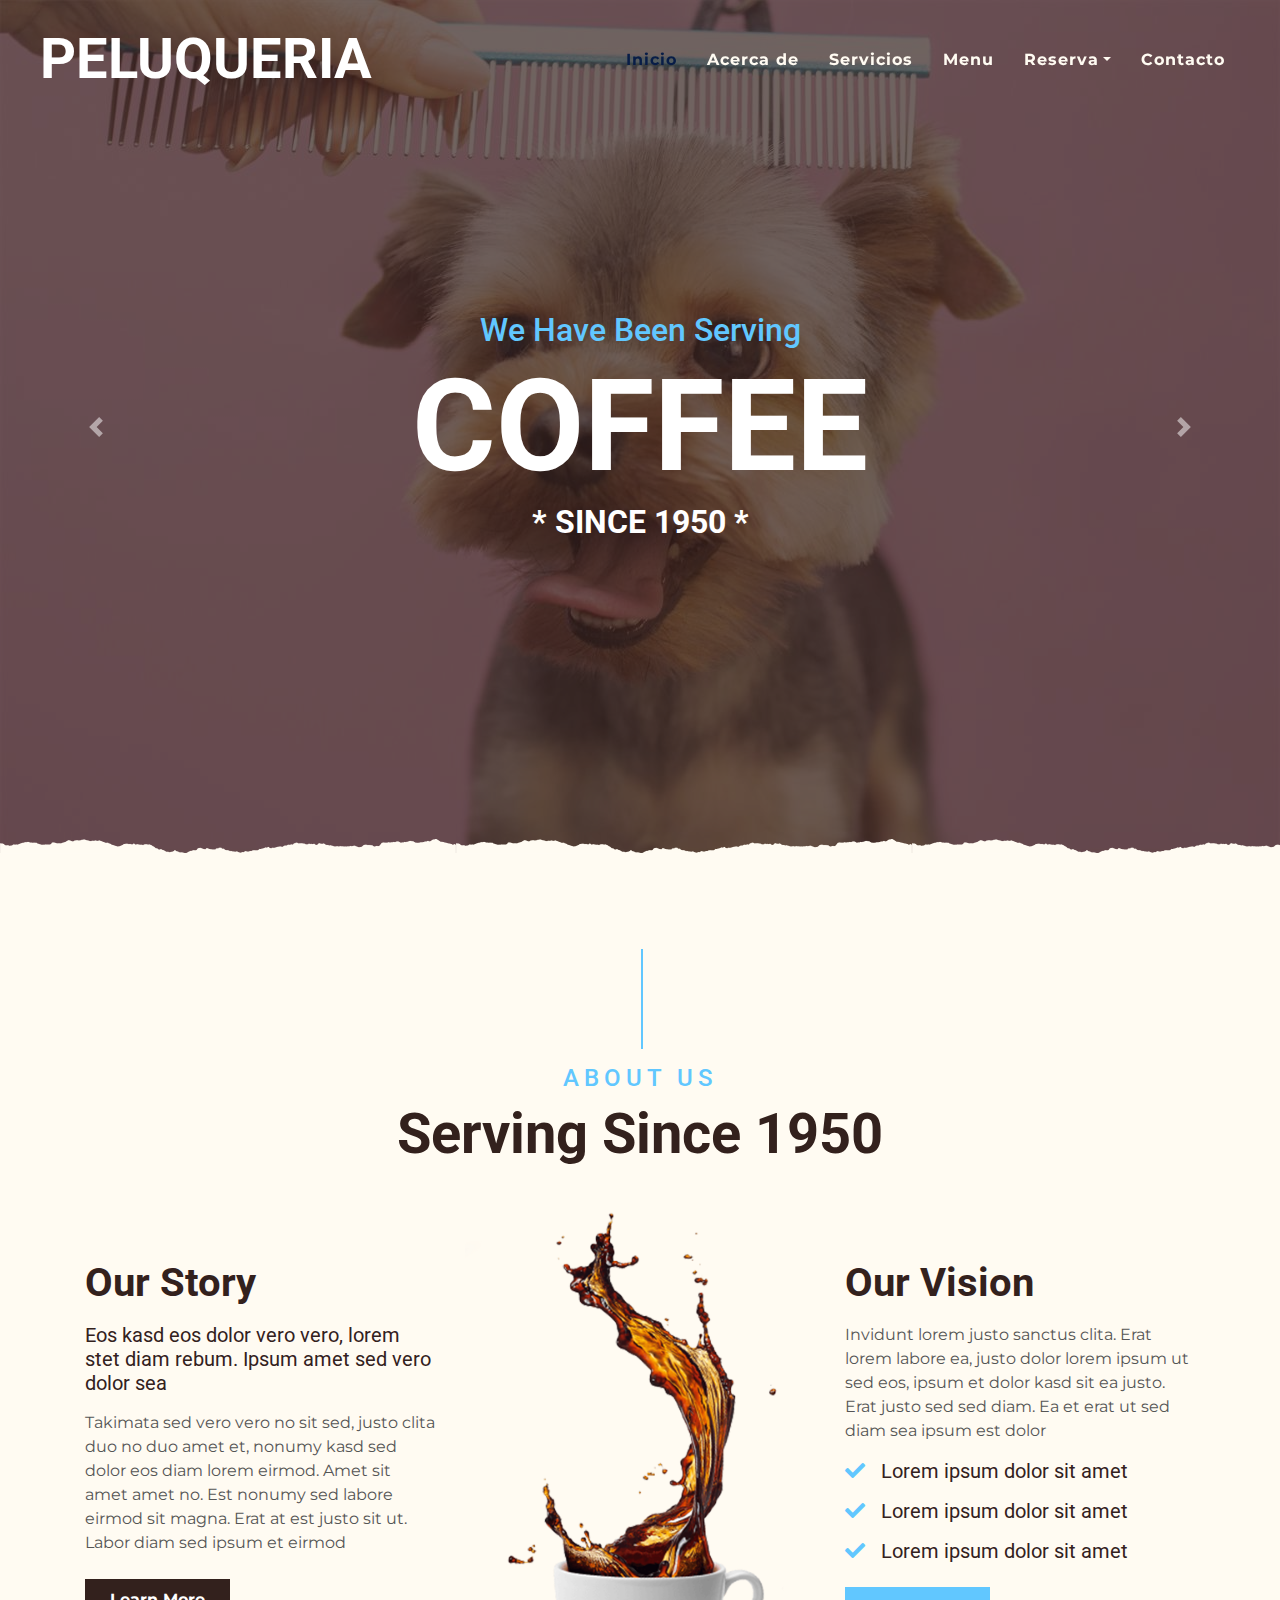
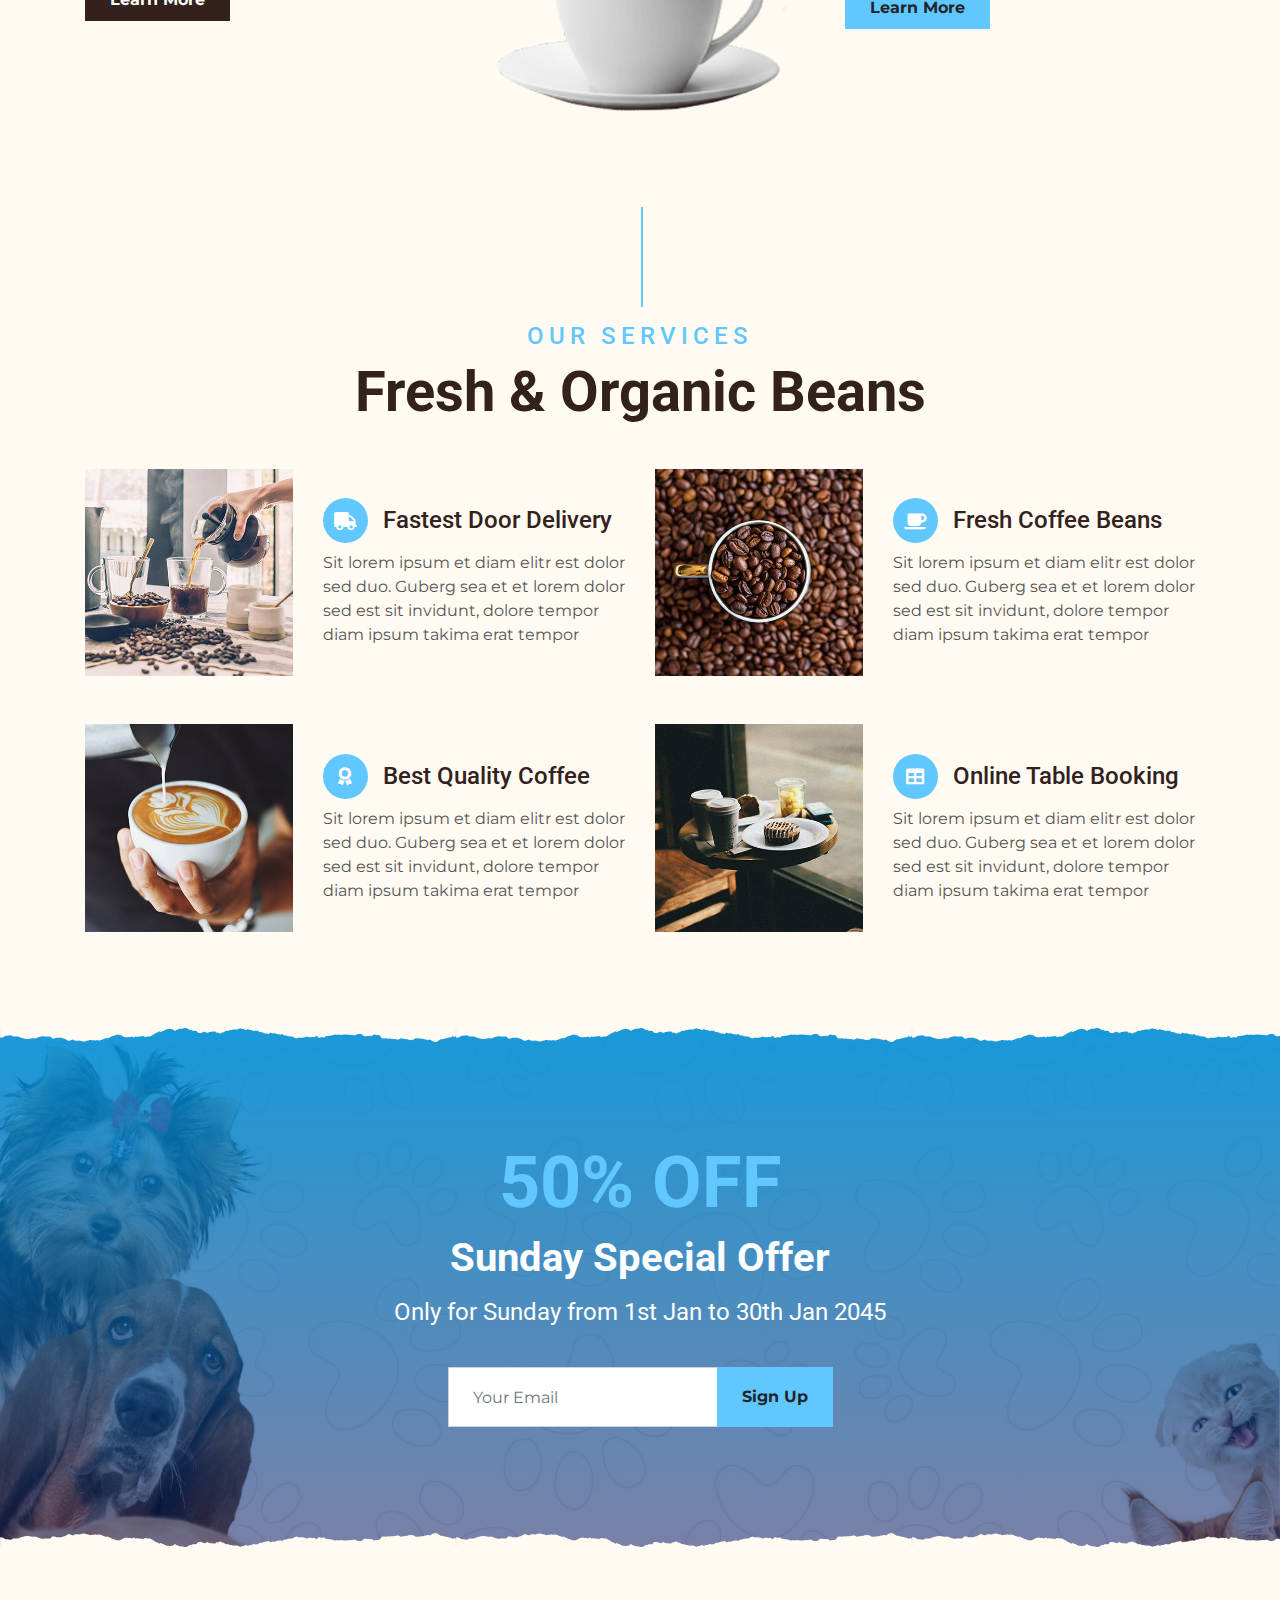
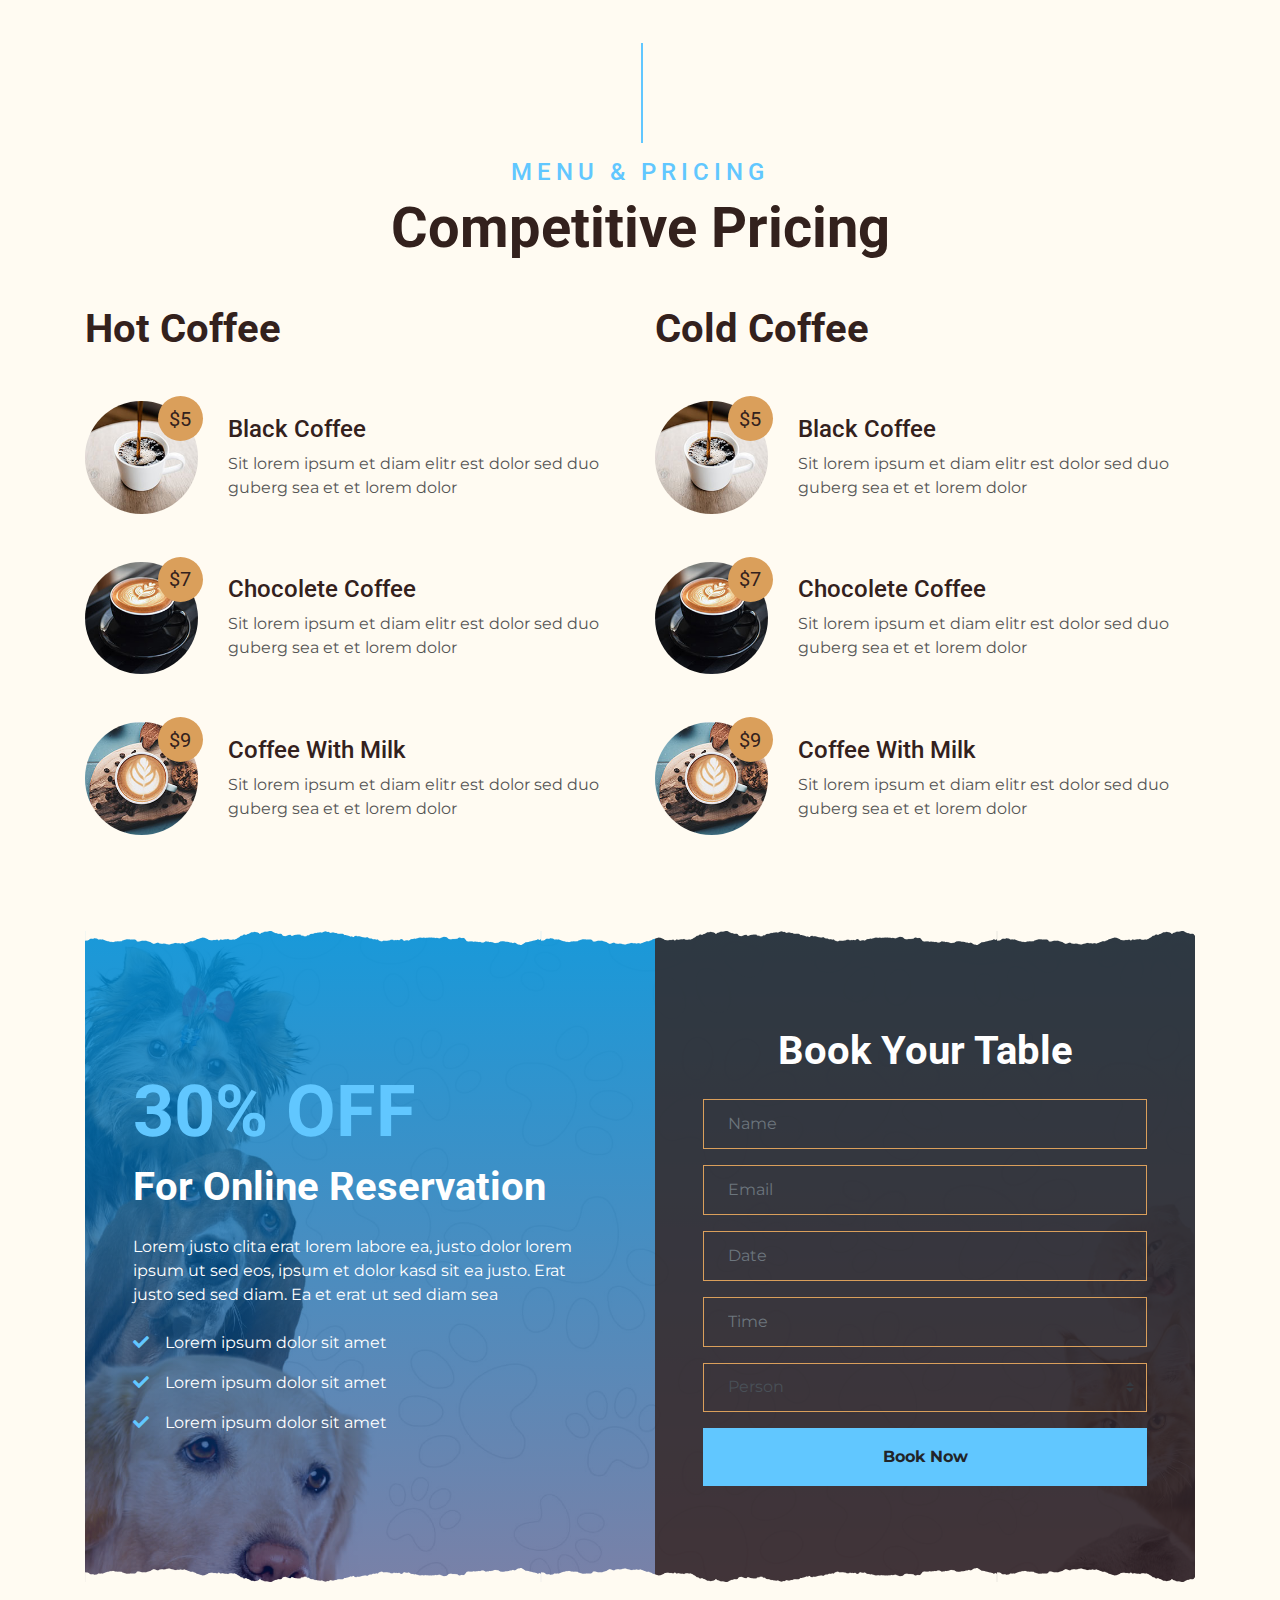
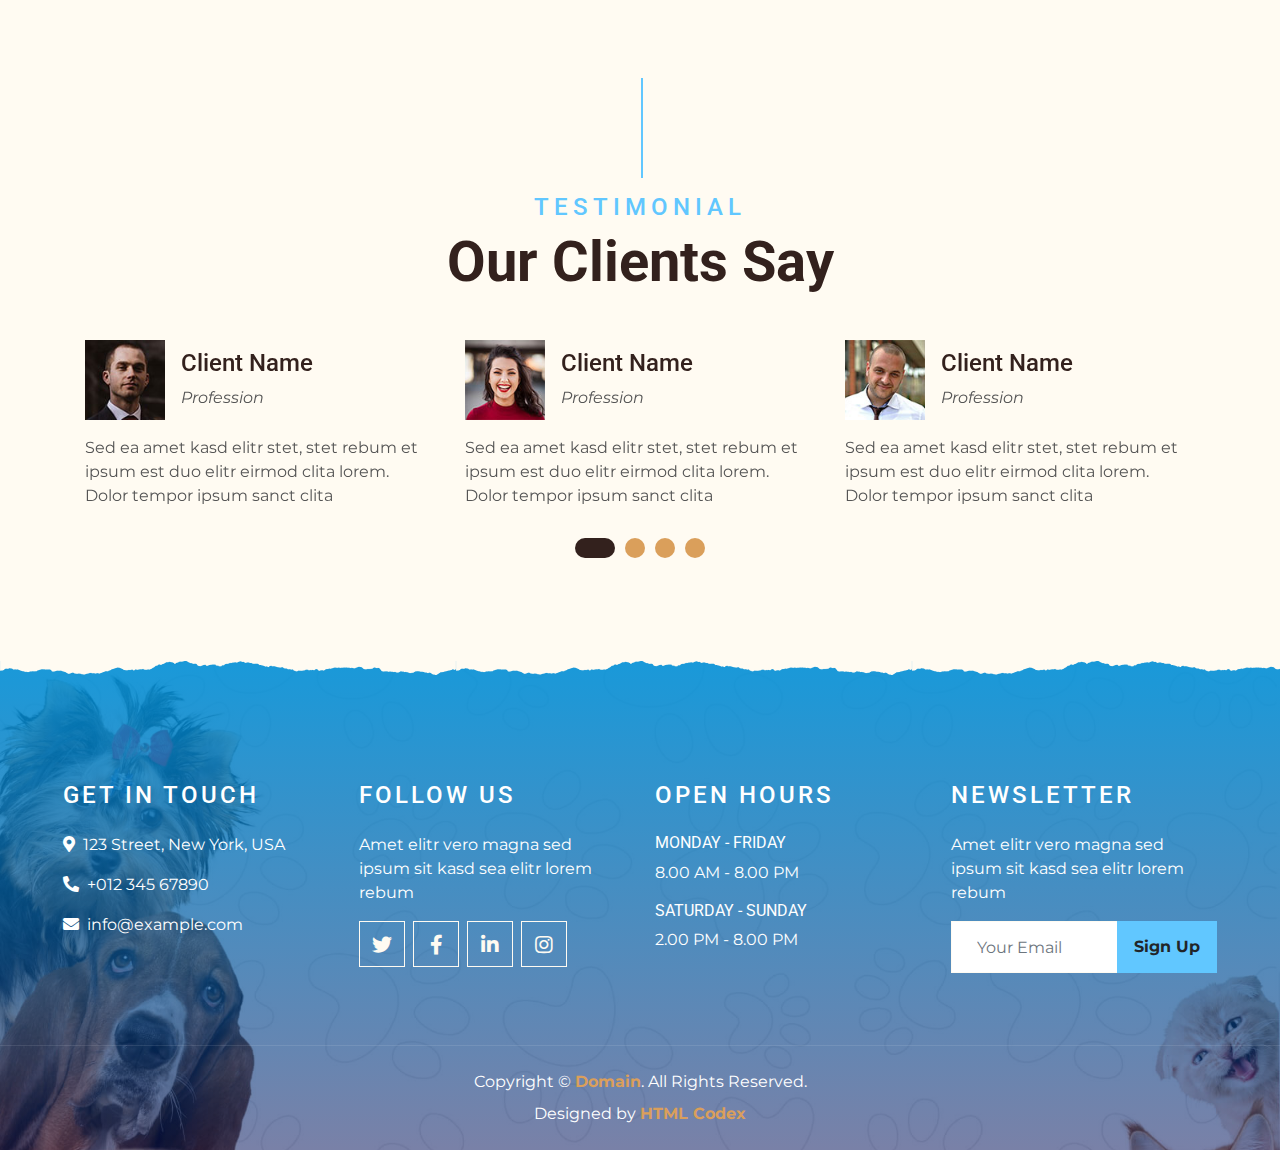
<file: index.html>
<!DOCTYPE html>
<html lang="en">

<head>
    <meta charset="utf-8">
    <title>KOPPEE - Coffee Shop HTML Template</title>
    <meta content="width=device-width, initial-scale=1.0" name="viewport">
    <meta content="Free Website Template" name="keywords">
    <meta content="Free Website Template" name="description">

    <!-- Favicon -->
    <link href="img/favicon.ico" rel="icon">

    <!-- Google Font -->
    <link rel="preconnect" href="https://fonts.gstatic.com">
    <link href="https://fonts.googleapis.com/css2?family=Montserrat:wght@200;400&family=Roboto:wght@400;500;700&display=swap" rel="stylesheet"> 

    <!-- Font Awesome -->
    <link href="https://cdnjs.cloudflare.com/ajax/libs/font-awesome/5.10.0/css/all.min.css" rel="stylesheet">

    <!-- Libraries Stylesheet -->
    <link href="lib/owlcarousel/assets/owl.carousel.min.css" rel="stylesheet">
    <link href="lib/tempusdominus/css/tempusdominus-bootstrap-4.min.css" rel="stylesheet" />

    <!-- Customized Bootstrap Stylesheet -->
    <link href="css/style.min.css" rel="stylesheet">
</head>

<body>
    <!-- Navbar Start -->
    <div class="container-fluid p-0 nav-bar">
        <nav class="navbar navbar-expand-lg bg-none navbar-dark py-3">
            <a href="index.html" class="navbar-brand px-lg-4 m-0">
                <h1 class="m-0 display-4 text-uppercase text-white">PELUQUERIA</h1>
            </a>
            <button type="button" class="navbar-toggler" data-toggle="collapse" data-target="#navbarCollapse">
                <span class="navbar-toggler-icon"></span>
            </button>
            <div class="collapse navbar-collapse justify-content-between" id="navbarCollapse">
                <div class="navbar-nav ml-auto p-4">
                    <a href="index.html" class="nav-item nav-link active">Inicio</a>
                    <a href="acercaDe.html" class="nav-item nav-link">Acerca de</a>
                    <a href="servicios.html" class="nav-item nav-link">Servicios</a>
                    <a href="menuReserva.html" class="nav-item nav-link">Menu</a>
                    <div class="nav-item dropdown">
                        <a href="#" class="nav-link dropdown-toggle" data-toggle="dropdown">Reserva</a>
                        <div class="dropdown-menu text-capitalize">
                            <a href="formReserva.html" class="dropdown-item">Reserva cita</a>
                            <a href="comentario.html" class="dropdown-item">Comentarios</a>
                        </div>
                    </div>
                    <a href="contacto.html" class="nav-item nav-link">Contacto</a>
                </div>
            </div>
        </nav>
    </div>
    <!-- Navbar End -->

    <!-- Carousel Start -->
    <div class="container-fluid p-0 mb-5">
        <div id="blog-carousel" class="carousel slide overlay-bottom" data-ride="carousel">
            <div class="carousel-inner">
                <div class="carousel-item active">
                    <img class="w-100" src="img/carousel-1.jpg" alt="Image">
                    <div class="carousel-caption d-flex flex-column align-items-center justify-content-center">
                        <h2 class="text-primary font-weight-medium m-0">We Have Been Serving</h2>
                        <h1 class="display-1 text-white m-0">COFFEE</h1>
                        <h2 class="text-white m-0">* SINCE 1950 *</h2>
                    </div>
                </div>
                <div class="carousel-item">
                    <img class="w-100" src="img/carousel-2.jpg" alt="Image">
                    <div class="carousel-caption d-flex flex-column align-items-center justify-content-center">
                        <h2 class="text-primary font-weight-medium m-0">We Have Been Serving</h2>
                        <h1 class="display-1 text-white m-0">COFFEE</h1>
                        <h2 class="text-white m-0">* SINCE 1950 *</h2>
                    </div>
                </div>
            </div>
            <a class="carousel-control-prev" href="#blog-carousel" data-slide="prev">
                <span class="carousel-control-prev-icon"></span>
            </a>
            <a class="carousel-control-next" href="#blog-carousel" data-slide="next">
                <span class="carousel-control-next-icon"></span>
            </a>
        </div>
    </div>
    <!-- Carousel End -->


    <!-- About Start -->
    <div class="container-fluid py-5">
        <div class="container">
            <div class="section-title">
                <h4 class="text-primary text-uppercase" style="letter-spacing: 5px;">About Us</h4>
                <h1 class="display-4">Serving Since 1950</h1>
            </div>
            <div class="row">
                <div class="col-lg-4 py-0 py-lg-5">
                    <h1 class="mb-3">Our Story</h1>
                    <h5 class="mb-3">Eos kasd eos dolor vero vero, lorem stet diam rebum. Ipsum amet sed vero dolor sea</h5>
                    <p>Takimata sed vero vero no sit sed, justo clita duo no duo amet et, nonumy kasd sed dolor eos diam lorem eirmod. Amet sit amet amet no. Est nonumy sed labore eirmod sit magna. Erat at est justo sit ut. Labor diam sed ipsum et eirmod</p>
                    <a href="" class="btn btn-secondary font-weight-bold py-2 px-4 mt-2">Learn More</a>
                </div>
                <div class="col-lg-4 py-5 py-lg-0" style="min-height: 500px;">
                    <div class="position-relative h-100">
                        <img class="position-absolute w-100 h-100" src="img/about.png" style="object-fit: cover;">
                    </div>
                </div>
                <div class="col-lg-4 py-0 py-lg-5">
                    <h1 class="mb-3">Our Vision</h1>
                    <p>Invidunt lorem justo sanctus clita. Erat lorem labore ea, justo dolor lorem ipsum ut sed eos, ipsum et dolor kasd sit ea justo. Erat justo sed sed diam. Ea et erat ut sed diam sea ipsum est dolor</p>
                    <h5 class="mb-3"><i class="fa fa-check text-primary mr-3"></i>Lorem ipsum dolor sit amet</h5>
                    <h5 class="mb-3"><i class="fa fa-check text-primary mr-3"></i>Lorem ipsum dolor sit amet</h5>
                    <h5 class="mb-3"><i class="fa fa-check text-primary mr-3"></i>Lorem ipsum dolor sit amet</h5>
                    <a href="" class="btn btn-primary font-weight-bold py-2 px-4 mt-2">Learn More</a>
                </div>
            </div>
        </div>
    </div>
    <!-- About End -->


    <!-- Service Start -->
    <div class="container-fluid pt-5">
        <div class="container">
            <div class="section-title">
                <h4 class="text-primary text-uppercase" style="letter-spacing: 5px;">Our Services</h4>
                <h1 class="display-4">Fresh & Organic Beans</h1>
            </div>
            <div class="row">
                <div class="col-lg-6 mb-5">
                    <div class="row align-items-center">
                        <div class="col-sm-5">
                            <img class="img-fluid mb-3 mb-sm-0" src="img/service-1.jpg" alt="">
                        </div>
                        <div class="col-sm-7">
                            <h4><i class="fa fa-truck service-icon"></i>Fastest Door Delivery</h4>
                            <p class="m-0">Sit lorem ipsum et diam elitr est dolor sed duo. Guberg sea et et lorem dolor sed est sit
                                invidunt, dolore tempor diam ipsum takima erat tempor</p>
                        </div>
                    </div>
                </div>
                <div class="col-lg-6 mb-5">
                    <div class="row align-items-center">
                        <div class="col-sm-5">
                            <img class="img-fluid mb-3 mb-sm-0" src="img/service-2.jpg" alt="">
                        </div>
                        <div class="col-sm-7">
                            <h4><i class="fa fa-coffee service-icon"></i>Fresh Coffee Beans</h4>
                            <p class="m-0">Sit lorem ipsum et diam elitr est dolor sed duo. Guberg sea et et lorem dolor sed est sit
                                invidunt, dolore tempor diam ipsum takima erat tempor</p>
                        </div>
                    </div>
                </div>
                <div class="col-lg-6 mb-5">
                    <div class="row align-items-center">
                        <div class="col-sm-5">
                            <img class="img-fluid mb-3 mb-sm-0" src="img/service-3.jpg" alt="">
                        </div>
                        <div class="col-sm-7">
                            <h4><i class="fa fa-award service-icon"></i>Best Quality Coffee</h4>
                            <p class="m-0">Sit lorem ipsum et diam elitr est dolor sed duo. Guberg sea et et lorem dolor sed est sit
                                invidunt, dolore tempor diam ipsum takima erat tempor</p>
                        </div>
                    </div>
                </div>
                <div class="col-lg-6 mb-5">
                    <div class="row align-items-center">
                        <div class="col-sm-5">
                            <img class="img-fluid mb-3 mb-sm-0" src="img/service-4.jpg" alt="">
                        </div>
                        <div class="col-sm-7">
                            <h4><i class="fa fa-table service-icon"></i>Online Table Booking</h4>
                            <p class="m-0">Sit lorem ipsum et diam elitr est dolor sed duo. Guberg sea et et lorem dolor sed est sit
                                invidunt, dolore tempor diam ipsum takima erat tempor</p>
                        </div>
                    </div>
                </div>
            </div>
        </div>
    </div>
    <!-- Service End -->


    <!-- Offer Start -->
    <div class="offer container-fluid my-5 py-5 text-center position-relative overlay-top overlay-bottom">
        <div class="container py-5">
            <h1 class="display-3 text-primary mt-3">50% OFF</h1>
            <h1 class="text-white mb-3">Sunday Special Offer</h1>
            <h4 class="text-white font-weight-normal mb-4 pb-3">Only for Sunday from 1st Jan to 30th Jan 2045</h4>
            <form class="form-inline justify-content-center mb-4">
                <div class="input-group">
                    <input type="text" class="form-control p-4" placeholder="Your Email" style="height: 60px;">
                    <div class="input-group-append">
                        <button class="btn btn-primary font-weight-bold px-4" type="submit">Sign Up</button>
                    </div>
                </div>
            </form>
        </div>
    </div>
    <!-- Offer End -->


    <!-- Menu Start -->
    <div class="container-fluid pt-5">
        <div class="container">
            <div class="section-title">
                <h4 class="text-primary text-uppercase" style="letter-spacing: 5px;">Menu & Pricing</h4>
                <h1 class="display-4">Competitive Pricing</h1>
            </div>
            <div class="row">
                <div class="col-lg-6">
                    <h1 class="mb-5">Hot Coffee</h1>
                    <div class="row align-items-center mb-5">
                        <div class="col-4 col-sm-3">
                            <img class="w-100 rounded-circle mb-3 mb-sm-0" src="img/menu-1.jpg" alt="">
                            <h5 class="menu-price">$5</h5>
                        </div>
                        <div class="col-8 col-sm-9">
                            <h4>Black Coffee</h4>
                            <p class="m-0">Sit lorem ipsum et diam elitr est dolor sed duo guberg sea et et lorem dolor</p>
                        </div>
                    </div>
                    <div class="row align-items-center mb-5">
                        <div class="col-4 col-sm-3">
                            <img class="w-100 rounded-circle mb-3 mb-sm-0" src="img/menu-2.jpg" alt="">
                            <h5 class="menu-price">$7</h5>
                        </div>
                        <div class="col-8 col-sm-9">
                            <h4>Chocolete Coffee</h4>
                            <p class="m-0">Sit lorem ipsum et diam elitr est dolor sed duo guberg sea et et lorem dolor</p>
                        </div>
                    </div>
                    <div class="row align-items-center mb-5">
                        <div class="col-4 col-sm-3">
                            <img class="w-100 rounded-circle mb-3 mb-sm-0" src="img/menu-3.jpg" alt="">
                            <h5 class="menu-price">$9</h5>
                        </div>
                        <div class="col-8 col-sm-9">
                            <h4>Coffee With Milk</h4>
                            <p class="m-0">Sit lorem ipsum et diam elitr est dolor sed duo guberg sea et et lorem dolor</p>
                        </div>
                    </div>
                </div>
                <div class="col-lg-6">
                    <h1 class="mb-5">Cold Coffee</h1>
                    <div class="row align-items-center mb-5">
                        <div class="col-4 col-sm-3">
                            <img class="w-100 rounded-circle mb-3 mb-sm-0" src="img/menu-1.jpg" alt="">
                            <h5 class="menu-price">$5</h5>
                        </div>
                        <div class="col-8 col-sm-9">
                            <h4>Black Coffee</h4>
                            <p class="m-0">Sit lorem ipsum et diam elitr est dolor sed duo guberg sea et et lorem dolor</p>
                        </div>
                    </div>
                    <div class="row align-items-center mb-5">
                        <div class="col-4 col-sm-3">
                            <img class="w-100 rounded-circle mb-3 mb-sm-0" src="img/menu-2.jpg" alt="">
                            <h5 class="menu-price">$7</h5>
                        </div>
                        <div class="col-8 col-sm-9">
                            <h4>Chocolete Coffee</h4>
                            <p class="m-0">Sit lorem ipsum et diam elitr est dolor sed duo guberg sea et et lorem dolor</p>
                        </div>
                    </div>
                    <div class="row align-items-center mb-5">
                        <div class="col-4 col-sm-3">
                            <img class="w-100 rounded-circle mb-3 mb-sm-0" src="img/menu-3.jpg" alt="">
                            <h5 class="menu-price">$9</h5>
                        </div>
                        <div class="col-8 col-sm-9">
                            <h4>Coffee With Milk</h4>
                            <p class="m-0">Sit lorem ipsum et diam elitr est dolor sed duo guberg sea et et lorem dolor</p>
                        </div>
                    </div>
                </div>
            </div>
        </div>
    </div>
    <!-- Menu End -->


    <!-- Reservation Start -->
    <div class="container-fluid my-5">
        <div class="container">
            <div class="reservation position-relative overlay-top overlay-bottom">
                <div class="row align-items-center">
                    <div class="col-lg-6 my-5 my-lg-0">
                        <div class="p-5">
                            <div class="mb-4">
                                <h1 class="display-3 text-primary">30% OFF</h1>
                                <h1 class="text-white">For Online Reservation</h1>
                            </div>
                            <p class="text-white">Lorem justo clita erat lorem labore ea, justo dolor lorem ipsum ut sed eos,
                                ipsum et dolor kasd sit ea justo. Erat justo sed sed diam. Ea et erat ut sed diam sea</p>
                            <ul class="list-inline text-white m-0">
                                <li class="py-2"><i class="fa fa-check text-primary mr-3"></i>Lorem ipsum dolor sit amet</li>
                                <li class="py-2"><i class="fa fa-check text-primary mr-3"></i>Lorem ipsum dolor sit amet</li>
                                <li class="py-2"><i class="fa fa-check text-primary mr-3"></i>Lorem ipsum dolor sit amet</li>
                            </ul>
                        </div>
                    </div>
                    <div class="col-lg-6">
                        <div class="text-center p-5" style="background: rgba(51, 33, 29, .8);">
                            <h1 class="text-white mb-4 mt-5">Book Your Table</h1>
                            <form class="mb-5">
                                <div class="form-group">
                                    <input type="text" class="form-control bg-transparent border-primary p-4" placeholder="Name"
                                        required="required" />
                                </div>
                                <div class="form-group">
                                    <input type="email" class="form-control bg-transparent border-primary p-4" placeholder="Email"
                                        required="required" />
                                </div>
                                <div class="form-group">
                                    <div class="date" id="date" data-target-input="nearest">
                                        <input type="text" class="form-control bg-transparent border-primary p-4 datetimepicker-input" placeholder="Date" data-target="#date" data-toggle="datetimepicker"/>
                                    </div>
                                </div>
                                <div class="form-group">
                                    <div class="time" id="time" data-target-input="nearest">
                                        <input type="text" class="form-control bg-transparent border-primary p-4 datetimepicker-input" placeholder="Time" data-target="#time" data-toggle="datetimepicker"/>
                                    </div>
                                </div>
                                <div class="form-group">
                                    <select class="custom-select bg-transparent border-primary px-4" style="height: 49px;">
                                        <option selected>Person</option>
                                        <option value="1">Person 1</option>
                                        <option value="2">Person 2</option>
                                        <option value="3">Person 3</option>
                                        <option value="3">Person 4</option>
                                    </select>
                                </div>
                                
                                <div>
                                    <button class="btn btn-primary btn-block font-weight-bold py-3" type="submit">Book Now</button>
                                </div>
                            </form>
                        </div>
                    </div>
                </div>
            </div>
        </div>
    </div>
    <!-- Reservation End -->


    <!-- Testimonial Start -->
    <div class="container-fluid py-5">
        <div class="container">
            <div class="section-title">
                <h4 class="text-primary text-uppercase" style="letter-spacing: 5px;">Testimonial</h4>
                <h1 class="display-4">Our Clients Say</h1>
            </div>
            <div class="owl-carousel testimonial-carousel">
                <div class="testimonial-item">
                    <div class="d-flex align-items-center mb-3">
                        <img class="img-fluid" src="img/testimonial-1.jpg" alt="">
                        <div class="ml-3">
                            <h4>Client Name</h4>
                            <i>Profession</i>
                        </div>
                    </div>
                    <p class="m-0">Sed ea amet kasd elitr stet, stet rebum et ipsum est duo elitr eirmod clita lorem. Dolor tempor ipsum sanct clita</p>
                </div>
                <div class="testimonial-item">
                    <div class="d-flex align-items-center mb-3">
                        <img class="img-fluid" src="img/testimonial-2.jpg" alt="">
                        <div class="ml-3">
                            <h4>Client Name</h4>
                            <i>Profession</i>
                        </div>
                    </div>
                    <p class="m-0">Sed ea amet kasd elitr stet, stet rebum et ipsum est duo elitr eirmod clita lorem. Dolor tempor ipsum sanct clita</p>
                </div>
                <div class="testimonial-item">
                    <div class="d-flex align-items-center mb-3">
                        <img class="img-fluid" src="img/testimonial-3.jpg" alt="">
                        <div class="ml-3">
                            <h4>Client Name</h4>
                            <i>Profession</i>
                        </div>
                    </div>
                    <p class="m-0">Sed ea amet kasd elitr stet, stet rebum et ipsum est duo elitr eirmod clita lorem. Dolor tempor ipsum sanct clita</p>
                </div>
                <div class="testimonial-item">
                    <div class="d-flex align-items-center mb-3">
                        <img class="img-fluid" src="img/testimonial-4.jpg" alt="">
                        <div class="ml-3">
                            <h4>Client Name</h4>
                            <i>Profession</i>
                        </div>
                    </div>
                    <p class="m-0">Sed ea amet kasd elitr stet, stet rebum et ipsum est duo elitr eirmod clita lorem. Dolor tempor ipsum sanct clita</p>
                </div>
            </div>
        </div>
    </div>
    <!-- Testimonial End -->


    <!-- Footer Start -->
    <div class="container-fluid footer text-white mt-5 pt-5 px-0 position-relative overlay-top">
        <div class="row mx-0 pt-5 px-sm-3 px-lg-5 mt-4">
            <div class="col-lg-3 col-md-6 mb-5">
                <h4 class="text-white text-uppercase mb-4" style="letter-spacing: 3px;">Get In Touch</h4>
                <p><i class="fa fa-map-marker-alt mr-2"></i>123 Street, New York, USA</p>
                <p><i class="fa fa-phone-alt mr-2"></i>+012 345 67890</p>
                <p class="m-0"><i class="fa fa-envelope mr-2"></i>info@example.com</p>
            </div>
            <div class="col-lg-3 col-md-6 mb-5">
                <h4 class="text-white text-uppercase mb-4" style="letter-spacing: 3px;">Follow Us</h4>
                <p>Amet elitr vero magna sed ipsum sit kasd sea elitr lorem rebum</p>
                <div class="d-flex justify-content-start">
                    <a class="btn btn-lg btn-outline-light btn-lg-square mr-2" href="#"><i class="fab fa-twitter"></i></a>
                    <a class="btn btn-lg btn-outline-light btn-lg-square mr-2" href="#"><i class="fab fa-facebook-f"></i></a>
                    <a class="btn btn-lg btn-outline-light btn-lg-square mr-2" href="#"><i class="fab fa-linkedin-in"></i></a>
                    <a class="btn btn-lg btn-outline-light btn-lg-square" href="#"><i class="fab fa-instagram"></i></a>
                </div>
            </div>
            <div class="col-lg-3 col-md-6 mb-5">
                <h4 class="text-white text-uppercase mb-4" style="letter-spacing: 3px;">Open Hours</h4>
                <div>
                    <h6 class="text-white text-uppercase">Monday - Friday</h6>
                    <p>8.00 AM - 8.00 PM</p>
                    <h6 class="text-white text-uppercase">Saturday - Sunday</h6>
                    <p>2.00 PM - 8.00 PM</p>
                </div>
            </div>
            <div class="col-lg-3 col-md-6 mb-5">
                <h4 class="text-white text-uppercase mb-4" style="letter-spacing: 3px;">Newsletter</h4>
                <p>Amet elitr vero magna sed ipsum sit kasd sea elitr lorem rebum</p>
                <div class="w-100">
                    <div class="input-group">
                        <input type="text" class="form-control border-light" style="padding: 25px;" placeholder="Your Email">
                        <div class="input-group-append">
                            <button class="btn btn-primary font-weight-bold px-3">Sign Up</button>
                        </div>
                    </div>
                </div>
            </div>
        </div>
        <div class="container-fluid text-center text-white border-top mt-4 py-4 px-sm-3 px-md-5" style="border-color: rgba(256, 256, 256, .1) !important;">
            <p class="mb-2 text-white">Copyright &copy; <a class="font-weight-bold" href="#">Domain</a>. All Rights Reserved.</a></p>
            <p class="m-0 text-white">Designed by <a class="font-weight-bold" href="https://htmlcodex.com">HTML Codex</a></p>
        </div>
    </div>
    <!-- Footer End -->


    <!-- Back to Top -->
    <a href="#" class="btn btn-lg btn-primary btn-lg-square back-to-top"><i class="fa fa-angle-double-up"></i></a>


    <!-- JavaScript Libraries -->
    <script src="https://code.jquery.com/jquery-3.4.1.min.js"></script>
    <script src="https://stackpath.bootstrapcdn.com/bootstrap/4.4.1/js/bootstrap.bundle.min.js"></script>
    <script src="lib/easing/easing.min.js"></script>
    <script src="lib/waypoints/waypoints.min.js"></script>
    <script src="lib/owlcarousel/owl.carousel.min.js"></script>
    <script src="lib/tempusdominus/js/moment.min.js"></script>
    <script src="lib/tempusdominus/js/moment-timezone.min.js"></script>
    <script src="lib/tempusdominus/js/tempusdominus-bootstrap-4.min.js"></script>

    <!-- Contact Javascript File -->
    <script src="mail/jqBootstrapValidation.min.js"></script>
    <script src="mail/contact.js"></script>

    <!-- Template Javascript -->
    <script src="js/main.js"></script>
</body>

</html>
</file>
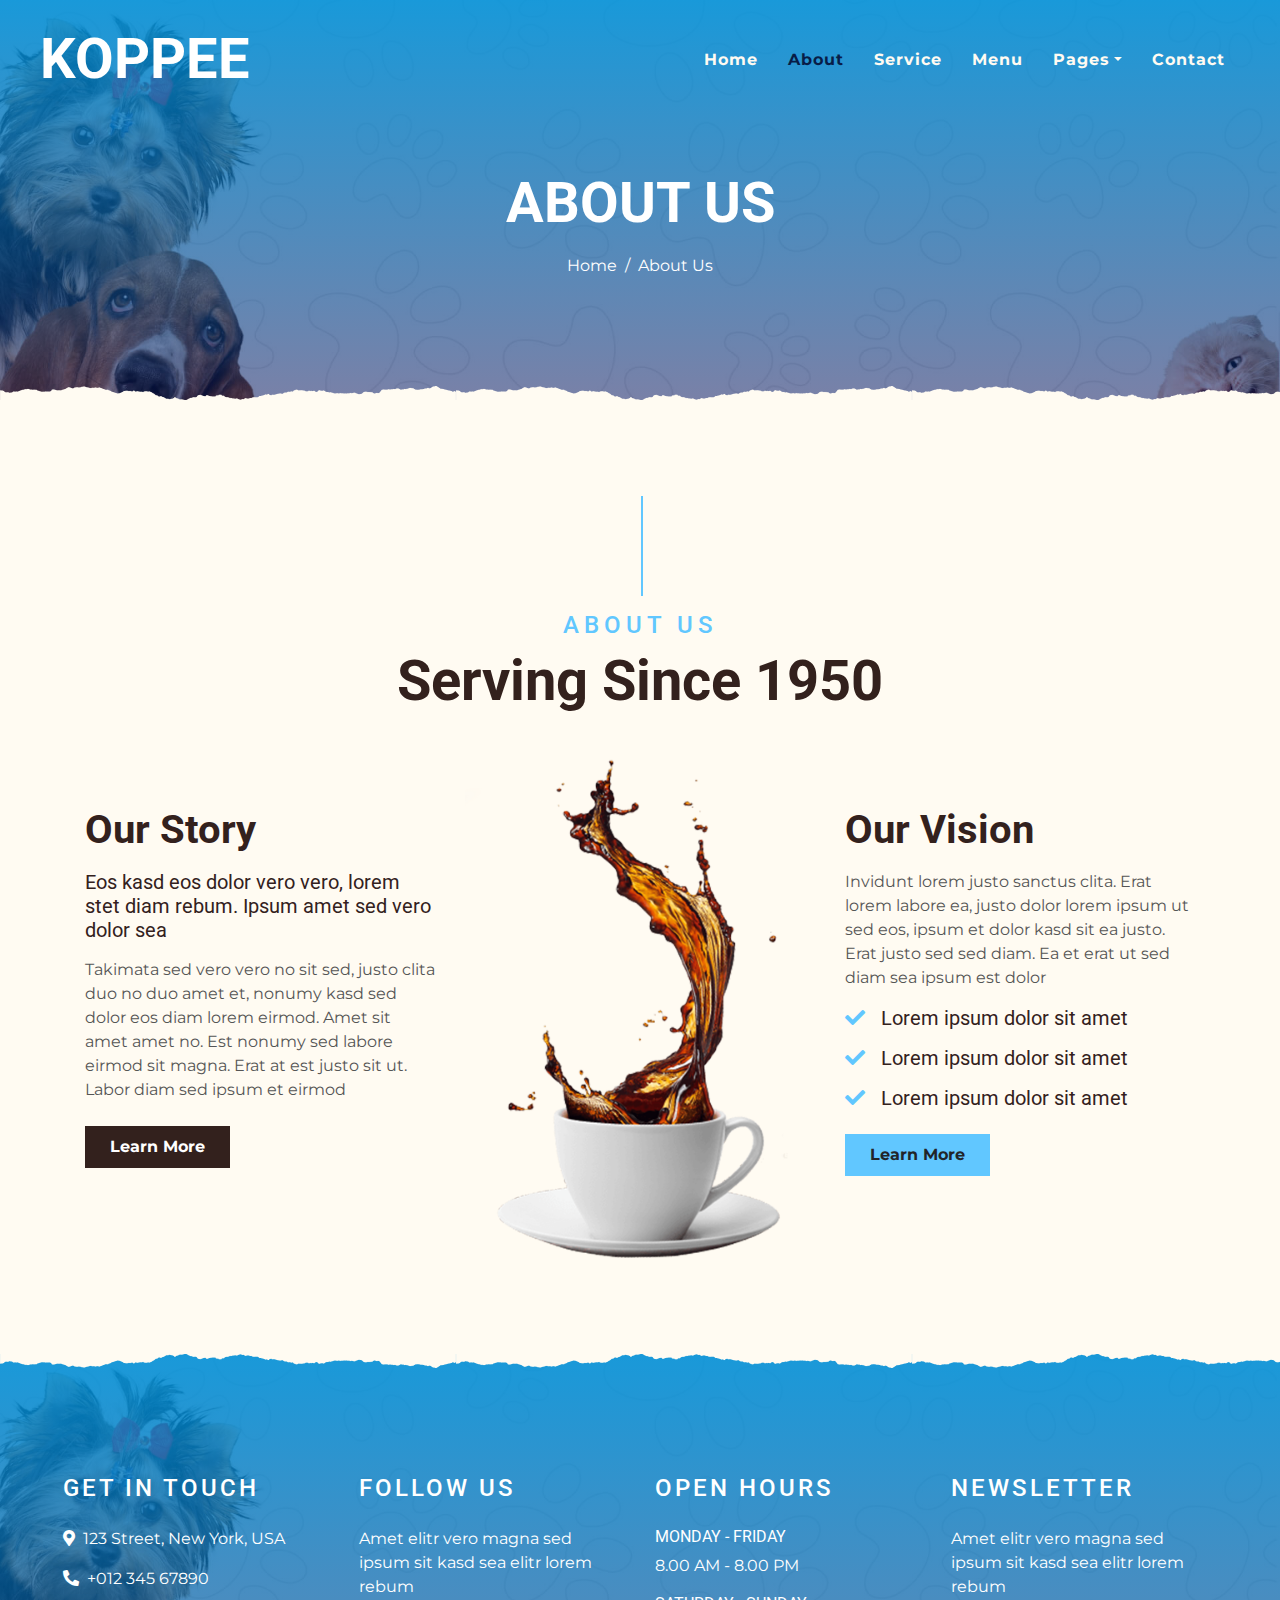
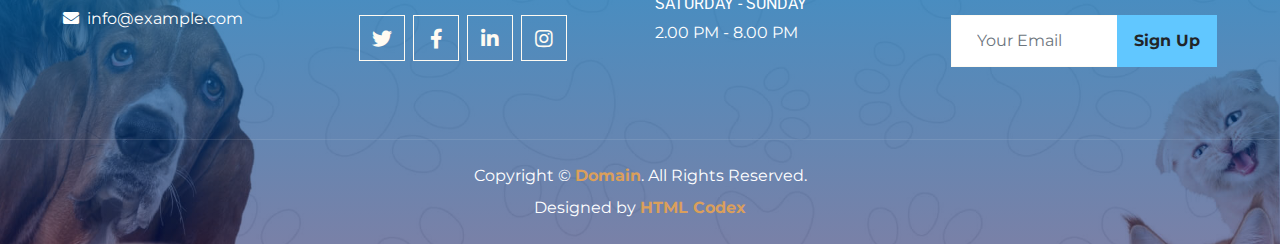
<file: acercaDe.html>
<!DOCTYPE html>
<html lang="en">

<head>
    <meta charset="utf-8">
    <title>KOPPEE - Coffee Shop HTML Template</title>
    <meta content="width=device-width, initial-scale=1.0" name="viewport">
    <meta content="Free Website Template" name="keywords">
    <meta content="Free Website Template" name="description">

    <!-- Favicon -->
    <link href="img/favicon.ico" rel="icon">

    <!-- Google Font -->
    <link rel="preconnect" href="https://fonts.gstatic.com">
    <link href="https://fonts.googleapis.com/css2?family=Montserrat:wght@200;400&family=Roboto:wght@400;500;700&display=swap" rel="stylesheet"> 

    <!-- Font Awesome -->
    <link href="https://cdnjs.cloudflare.com/ajax/libs/font-awesome/5.10.0/css/all.min.css" rel="stylesheet">

    <!-- Libraries Stylesheet -->
    <link href="lib/owlcarousel/assets/owl.carousel.min.css" rel="stylesheet">
    <link href="lib/tempusdominus/css/tempusdominus-bootstrap-4.min.css" rel="stylesheet" />

    <!-- Customized Bootstrap Stylesheet -->
    <link href="css/style.min.css" rel="stylesheet">
</head>

<body>
    <!-- Navbar Start -->
    <div class="container-fluid p-0 nav-bar">
        <nav class="navbar navbar-expand-lg bg-none navbar-dark py-3">
            <a href="index.html" class="navbar-brand px-lg-4 m-0">
                <h1 class="m-0 display-4 text-uppercase text-white">KOPPEE</h1>
            </a>
            <button type="button" class="navbar-toggler" data-toggle="collapse" data-target="#navbarCollapse">
                <span class="navbar-toggler-icon"></span>
            </button>
            <div class="collapse navbar-collapse justify-content-between" id="navbarCollapse">
                <div class="navbar-nav ml-auto p-4">
                    <a href="index.html" class="nav-item nav-link">Home</a>
                    <a href="acercaDe.html" class="nav-item nav-link active">About</a>
                    <a href="servicios.html" class="nav-item nav-link">Service</a>
                    <a href="menuReserva.html" class="nav-item nav-link">Menu</a>
                    <div class="nav-item dropdown">
                        <a href="#" class="nav-link dropdown-toggle" data-toggle="dropdown">Pages</a>
                        <div class="dropdown-menu text-capitalize">
                            <a href="formReserva.html" class="dropdown-item">Reservation</a>
                            <a href="comentario.html" class="dropdown-item">Testimonial</a>
                        </div>
                    </div>
                    <a href="contacto.html" class="nav-item nav-link">Contact</a>
                </div>
            </div>
        </nav>
    </div>
    <!-- Navbar End -->


    <!-- Page Header Start -->
    <div class="container-fluid page-header mb-5 position-relative overlay-bottom">
        <div class="d-flex flex-column align-items-center justify-content-center pt-0 pt-lg-5" style="min-height: 400px">
            <h1 class="display-4 mb-3 mt-0 mt-lg-5 text-white text-uppercase">About Us</h1>
            <div class="d-inline-flex mb-lg-5">
                <p class="m-0 text-white"><a class="text-white" href="">Home</a></p>
                <p class="m-0 text-white px-2">/</p>
                <p class="m-0 text-white">About Us</p>
            </div>
        </div>
    </div>
    <!-- Page Header End -->


    <!-- About Start -->
    <div class="container-fluid py-5">
        <div class="container">
            <div class="section-title">
                <h4 class="text-primary text-uppercase" style="letter-spacing: 5px;">About Us</h4>
                <h1 class="display-4">Serving Since 1950</h1>
            </div>
            <div class="row">
                <div class="col-lg-4 py-0 py-lg-5">
                    <h1 class="mb-3">Our Story</h1>
                    <h5 class="mb-3">Eos kasd eos dolor vero vero, lorem stet diam rebum. Ipsum amet sed vero dolor sea</h5>
                    <p>Takimata sed vero vero no sit sed, justo clita duo no duo amet et, nonumy kasd sed dolor eos diam lorem eirmod. Amet sit amet amet no. Est nonumy sed labore eirmod sit magna. Erat at est justo sit ut. Labor diam sed ipsum et eirmod</p>
                    <a href="" class="btn btn-secondary font-weight-bold py-2 px-4 mt-2">Learn More</a>
                </div>
                <div class="col-lg-4 py-5 py-lg-0" style="min-height: 500px;">
                    <div class="position-relative h-100">
                        <img class="position-absolute w-100 h-100" src="img/about.png" style="object-fit: cover;">
                    </div>
                </div>
                <div class="col-lg-4 py-0 py-lg-5">
                    <h1 class="mb-3">Our Vision</h1>
                    <p>Invidunt lorem justo sanctus clita. Erat lorem labore ea, justo dolor lorem ipsum ut sed eos, ipsum et dolor kasd sit ea justo. Erat justo sed sed diam. Ea et erat ut sed diam sea ipsum est dolor</p>
                    <h5 class="mb-3"><i class="fa fa-check text-primary mr-3"></i>Lorem ipsum dolor sit amet</h5>
                    <h5 class="mb-3"><i class="fa fa-check text-primary mr-3"></i>Lorem ipsum dolor sit amet</h5>
                    <h5 class="mb-3"><i class="fa fa-check text-primary mr-3"></i>Lorem ipsum dolor sit amet</h5>
                    <a href="" class="btn btn-primary font-weight-bold py-2 px-4 mt-2">Learn More</a>
                </div>
            </div>
        </div>
    </div>
    <!-- About End -->


    <!-- Footer Start -->
    <div class="container-fluid footer text-white mt-5 pt-5 px-0 position-relative overlay-top">
        <div class="row mx-0 pt-5 px-sm-3 px-lg-5 mt-4">
            <div class="col-lg-3 col-md-6 mb-5">
                <h4 class="text-white text-uppercase mb-4" style="letter-spacing: 3px;">Get In Touch</h4>
                <p><i class="fa fa-map-marker-alt mr-2"></i>123 Street, New York, USA</p>
                <p><i class="fa fa-phone-alt mr-2"></i>+012 345 67890</p>
                <p class="m-0"><i class="fa fa-envelope mr-2"></i>info@example.com</p>
            </div>
            <div class="col-lg-3 col-md-6 mb-5">
                <h4 class="text-white text-uppercase mb-4" style="letter-spacing: 3px;">Follow Us</h4>
                <p>Amet elitr vero magna sed ipsum sit kasd sea elitr lorem rebum</p>
                <div class="d-flex justify-content-start">
                    <a class="btn btn-lg btn-outline-light btn-lg-square mr-2" href="#"><i class="fab fa-twitter"></i></a>
                    <a class="btn btn-lg btn-outline-light btn-lg-square mr-2" href="#"><i class="fab fa-facebook-f"></i></a>
                    <a class="btn btn-lg btn-outline-light btn-lg-square mr-2" href="#"><i class="fab fa-linkedin-in"></i></a>
                    <a class="btn btn-lg btn-outline-light btn-lg-square" href="#"><i class="fab fa-instagram"></i></a>
                </div>
            </div>
            <div class="col-lg-3 col-md-6 mb-5">
                <h4 class="text-white text-uppercase mb-4" style="letter-spacing: 3px;">Open Hours</h4>
                <div>
                    <h6 class="text-white text-uppercase">Monday - Friday</h6>
                    <p>8.00 AM - 8.00 PM</p>
                    <h6 class="text-white text-uppercase">Saturday - Sunday</h6>
                    <p>2.00 PM - 8.00 PM</p>
                </div>
            </div>
            <div class="col-lg-3 col-md-6 mb-5">
                <h4 class="text-white text-uppercase mb-4" style="letter-spacing: 3px;">Newsletter</h4>
                <p>Amet elitr vero magna sed ipsum sit kasd sea elitr lorem rebum</p>
                <div class="w-100">
                    <div class="input-group">
                        <input type="text" class="form-control border-light" style="padding: 25px;" placeholder="Your Email">
                        <div class="input-group-append">
                            <button class="btn btn-primary font-weight-bold px-3">Sign Up</button>
                        </div>
                    </div>
                </div>
            </div>
        </div>
        <div class="container-fluid text-center text-white border-top mt-4 py-4 px-sm-3 px-md-5" style="border-color: rgba(256, 256, 256, .1) !important;">
            <p class="mb-2 text-white">Copyright &copy; <a class="font-weight-bold" href="#">Domain</a>. All Rights Reserved.</a></p>
            <p class="m-0 text-white">Designed by <a class="font-weight-bold" href="https://htmlcodex.com">HTML Codex</a></p>
        </div>
    </div>
    <!-- Footer End -->


    <!-- Back to Top -->
    <a href="#" class="btn btn-lg btn-primary btn-lg-square back-to-top"><i class="fa fa-angle-double-up"></i></a>


    <!-- JavaScript Libraries -->
    <script src="https://code.jquery.com/jquery-3.4.1.min.js"></script>
    <script src="https://stackpath.bootstrapcdn.com/bootstrap/4.4.1/js/bootstrap.bundle.min.js"></script>
    <script src="lib/easing/easing.min.js"></script>
    <script src="lib/waypoints/waypoints.min.js"></script>
    <script src="lib/owlcarousel/owl.carousel.min.js"></script>
    <script src="lib/tempusdominus/js/moment.min.js"></script>
    <script src="lib/tempusdominus/js/moment-timezone.min.js"></script>
    <script src="lib/tempusdominus/js/tempusdominus-bootstrap-4.min.js"></script>

    <!-- Contact Javascript File -->
    <script src="mail/jqBootstrapValidation.min.js"></script>
    <script src="mail/contact.js"></script>

    <!-- Template Javascript -->
    <script src="js/main.js"></script>
</body>

</html>
</file>
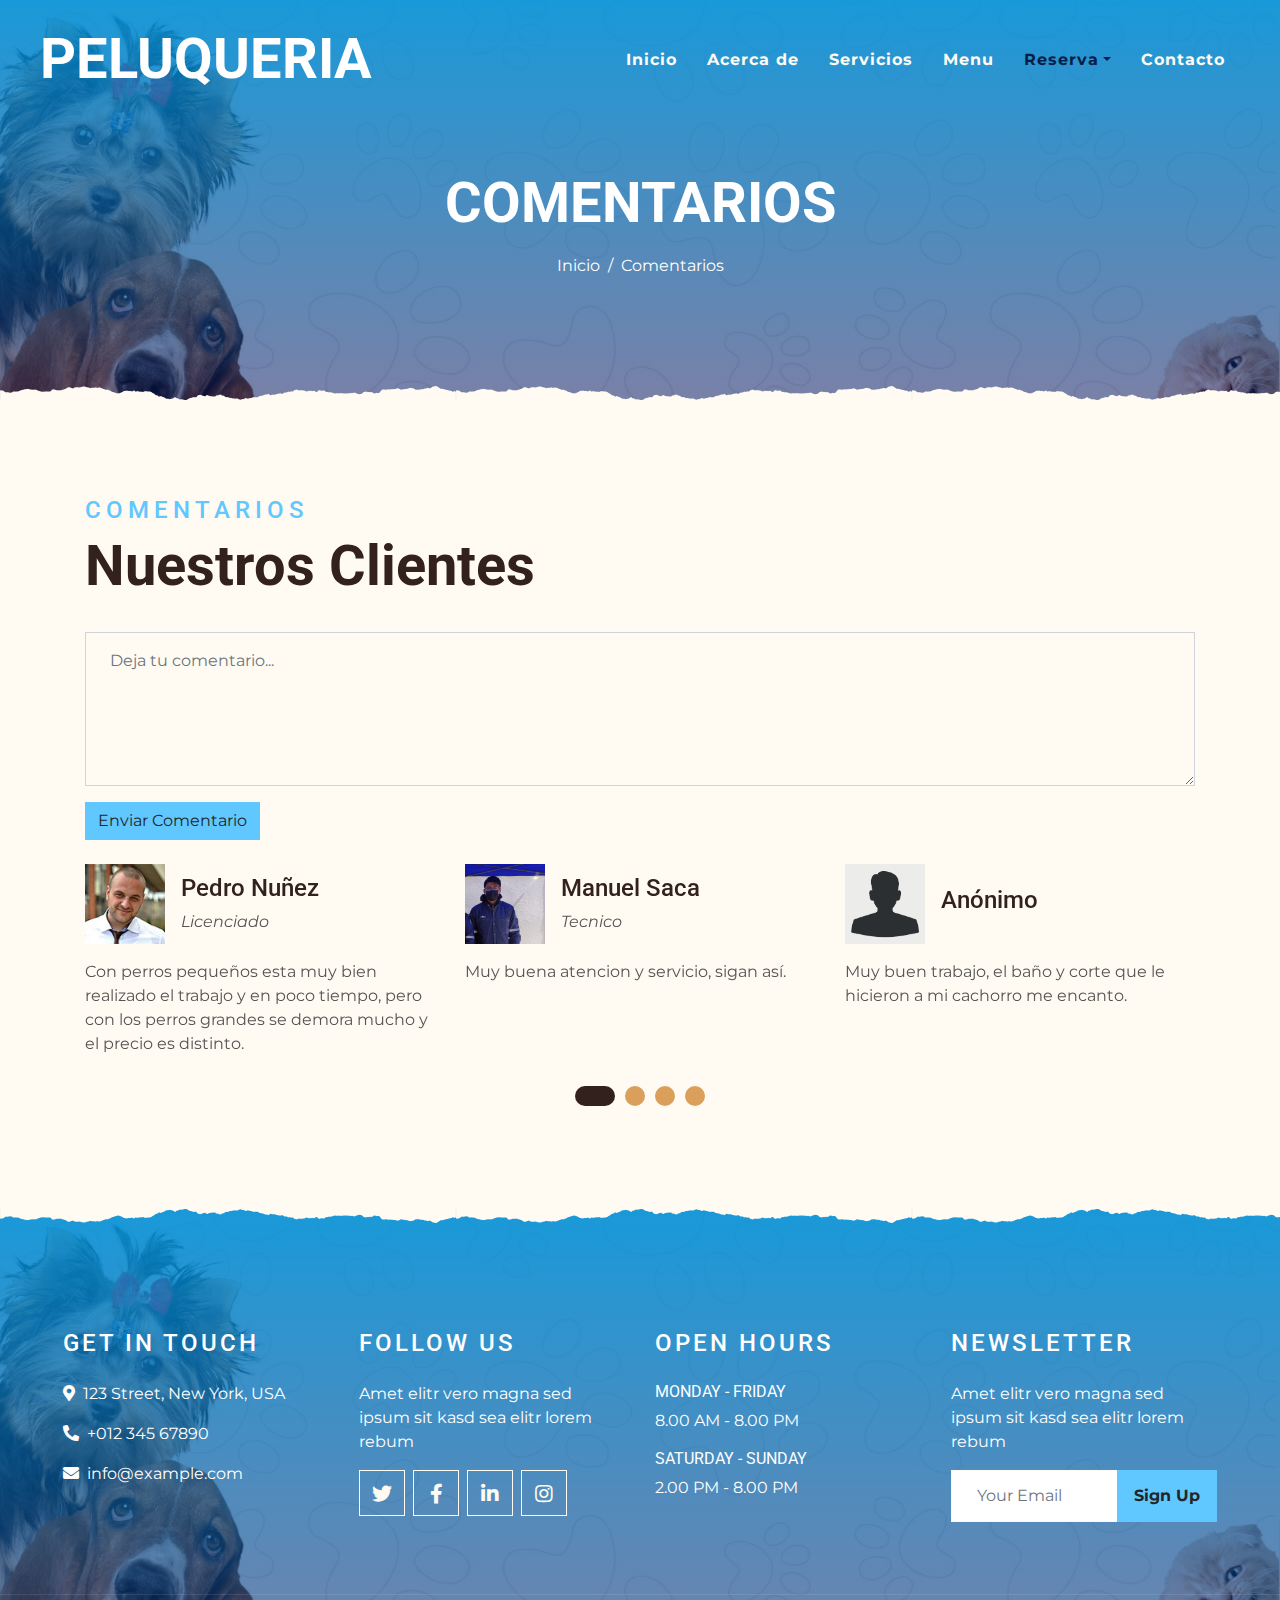
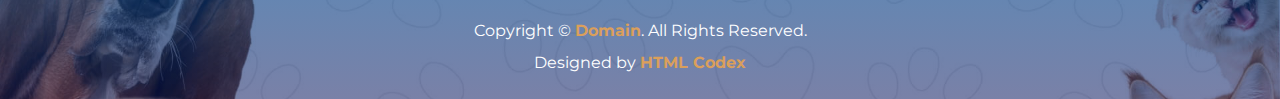
<file: comentario.html>
<!DOCTYPE html>
<html lang="en">

<head>
    <meta charset="utf-8">
    <title>KOPPEE - Coffee Shop HTML Template</title>
    <meta content="width=device-width, initial-scale=1.0" name="viewport">
    <meta content="Free Website Template" name="keywords">
    <meta content="Free Website Template" name="description">

    <!-- Favicon -->
    <link href="img/favicon.ico" rel="icon">

    <!-- Google Font -->
    <link rel="preconnect" href="https://fonts.gstatic.com">
    <link
        href="https://fonts.googleapis.com/css2?family=Montserrat:wght@200;400&family=Roboto:wght@400;500;700&display=swap"
        rel="stylesheet">

    <!-- Font Awesome -->
    <link href="https://cdnjs.cloudflare.com/ajax/libs/font-awesome/5.10.0/css/all.min.css" rel="stylesheet">

    <!-- Libraries Stylesheet -->
    <link href="lib/owlcarousel/assets/owl.carousel.min.css" rel="stylesheet">
    <link href="lib/tempusdominus/css/tempusdominus-bootstrap-4.min.css" rel="stylesheet" />

    <!-- Customized Bootstrap Stylesheet -->
    <link href="css/style.min.css" rel="stylesheet">
</head>

<body>
    <!-- Navbar Start -->
    <div class="container-fluid p-0 nav-bar">
        <nav class="navbar navbar-expand-lg bg-none navbar-dark py-3">
            <a href="index.html" class="navbar-brand px-lg-4 m-0">
                <h1 class="m-0 display-4 text-uppercase text-white">PELUQUERIA</h1>
            </a>
            <button type="button" class="navbar-toggler" data-toggle="collapse" data-target="#navbarCollapse">
                <span class="navbar-toggler-icon"></span>
            </button>
            <div class="collapse navbar-collapse justify-content-between" id="navbarCollapse">
                <div class="navbar-nav ml-auto p-4">
                    <a href="index.html" class="nav-item nav-link">Inicio</a>
                    <a href="acercaDe.html" class="nav-item nav-link">Acerca de</a>
                    <a href="servicios.html" class="nav-item nav-link">Servicios</a>
                    <a href="menu.html" class="nav-item nav-link">Menu</a>
                    <div class="nav-item dropdown">
                        <a href="#" class="nav-link dropdown-toggle active" data-toggle="dropdown">Reserva</a>
                        <div class="dropdown-menu text-capitalize">
                            <a href="formReserva.html" class="dropdown-item">Reservar Cita</a>
                            <a href="comentario.html" class="dropdown-item active">Comentarios</a>
                        </div>
                    </div>
                    <a href="contacto.html" class="nav-item nav-link">Contacto</a>
                </div>
            </div>
        </nav>
    </div>
    <!-- Navbar End -->


    <!-- Page Header Start -->
    <div class="container-fluid page-header mb-5 position-relative overlay-bottom">
        <div class="d-flex flex-column align-items-center justify-content-center pt-0 pt-lg-5"
            style="min-height: 400px">
            <h1 class="display-4 mb-3 mt-0 mt-lg-5 text-white text-uppercase">Comentarios</h1>
            <div class="d-inline-flex mb-lg-5">
                <p class="m-0 text-white"><a class="text-white" href="">Inicio</a></p>
                <p class="m-0 text-white px-2">/</p>
                <p class="m-0 text-white">Comentarios </p>
            </div>
        </div>
    </div>
    <!-- Page Header End -->


    <!-- INicio de los comentariosss -->
    <div class="container-fluid py-5">
        <div class="container">
            <div class="title">
                <h4 class="text-primary text-uppercase" style="letter-spacing: 5px;">Comentarios</h4>
                <h1 class="display-4">Nuestros Clientes</h1>
            </div>
            <br>
            <div class="control-group">
                <textarea class="form-control bg-transparent py-3 px-4" rows="5" id="message" placeholder="Deja tu comentario..."></textarea>
                <p class="help-block text-danger"></p>
            </div>
            <div>
                <button class="btn btn-primary" type="submit" id="">Enviar
                    Comentario</button>
            </div>
            <br>
            <div class="owl-carousel testimonial-carousel">
                <div class="testimonial-item">
                    <div class="d-flex align-items-center mb-3">
                        <img class="img-fluid" src="img/cliente1.jpg" alt="">
                        <div class="ml-3">
                            <h4>Manuel Saca</h4>
                            <i>Tecnico</i>
                        </div>
                    </div>
                    <p class="m-0">Muy buena atencion y servicio, sigan así.</p>
                </div>
                <div class="testimonial-item">
                    <div class="d-flex align-items-center mb-3">
                        <img class="img-fluid" src="img/cliente4.jpg" alt="">
                        <div class="ml-3">
                            <h4>Anónimo</h4>

                        </div>
                    </div>
                    <p class="m-0">Muy buen trabajo, el baño y corte que le hicieron a mi cachorro me encanto.</p>
                </div>
                <div class="testimonial-item">
                    <div class="d-flex align-items-center mb-3">
                        <img class="img-fluid" src="img/cliente3.jpg" alt="">
                        <div class="ml-3">
                            <h4>Ana Mamani</h4>
                            <i>Doctor</i>
                        </div>
                    </div>
                    <p class="m-0">Buen trabajo, falta mejorar el corte en cachorros grandes pero por lo demas esta muy
                        bien.</p>
                </div>
                <div class="testimonial-item">
                    <div class="d-flex align-items-center mb-3">
                        <img class="img-fluid" src="img/cliente2.jpg" alt="">
                        <div class="ml-3">
                            <h4>Pedro Nuñez </h4>
                            <i>Licenciado</i>
                        </div>
                    </div>
                    <p class="m-0">Con perros pequeños esta muy bien realizado el trabajo y en poco tiempo, pero con
                        los perros grandes se demora mucho y el precio es distinto.</p>
                </div>
            </div>
        </div>
    </div>
    <!-- Testimonial End -->


    <!-- Footer Start -->
    <div class="container-fluid footer text-white mt-5 pt-5 px-0 position-relative overlay-top">
        <div class="row mx-0 pt-5 px-sm-3 px-lg-5 mt-4">
            <div class="col-lg-3 col-md-6 mb-5">
                <h4 class="text-white text-uppercase mb-4" style="letter-spacing: 3px;">Get In Touch</h4>
                <p><i class="fa fa-map-marker-alt mr-2"></i>123 Street, New York, USA</p>
                <p><i class="fa fa-phone-alt mr-2"></i>+012 345 67890</p>
                <p class="m-0"><i class="fa fa-envelope mr-2"></i>info@example.com</p>
            </div>
            <div class="col-lg-3 col-md-6 mb-5">
                <h4 class="text-white text-uppercase mb-4" style="letter-spacing: 3px;">Follow Us</h4>
                <p>Amet elitr vero magna sed ipsum sit kasd sea elitr lorem rebum</p>
                <div class="d-flex justify-content-start">
                    <a class="btn btn-lg btn-outline-light btn-lg-square mr-2" href="#"><i
                            class="fab fa-twitter"></i></a>
                    <a class="btn btn-lg btn-outline-light btn-lg-square mr-2" href="#"><i
                            class="fab fa-facebook-f"></i></a>
                    <a class="btn btn-lg btn-outline-light btn-lg-square mr-2" href="#"><i
                            class="fab fa-linkedin-in"></i></a>
                    <a class="btn btn-lg btn-outline-light btn-lg-square" href="#"><i class="fab fa-instagram"></i></a>
                </div>
            </div>
            <div class="col-lg-3 col-md-6 mb-5">
                <h4 class="text-white text-uppercase mb-4" style="letter-spacing: 3px;">Open Hours</h4>
                <div>
                    <h6 class="text-white text-uppercase">Monday - Friday</h6>
                    <p>8.00 AM - 8.00 PM</p>
                    <h6 class="text-white text-uppercase">Saturday - Sunday</h6>
                    <p>2.00 PM - 8.00 PM</p>
                </div>
            </div>
            <div class="col-lg-3 col-md-6 mb-5">
                <h4 class="text-white text-uppercase mb-4" style="letter-spacing: 3px;">Newsletter</h4>
                <p>Amet elitr vero magna sed ipsum sit kasd sea elitr lorem rebum</p>
                <div class="w-100">
                    <div class="input-group">
                        <input type="text" class="form-control border-light" style="padding: 25px;"
                            placeholder="Your Email">
                        <div class="input-group-append">
                            <button class="btn btn-primary font-weight-bold px-3">Sign Up</button>
                        </div>
                    </div>
                </div>
            </div>
        </div>
        <div class="container-fluid text-center text-white border-top mt-4 py-4 px-sm-3 px-md-5"
            style="border-color: rgba(256, 256, 256, .1) !important;">
            <p class="mb-2 text-white">Copyright &copy; <a class="font-weight-bold" href="#">Domain</a>. All Rights
                Reserved.</a></p>
            <p class="m-0 text-white">Designed by <a class="font-weight-bold" href="https://htmlcodex.com">HTML
                    Codex</a></p>
        </div>
    </div>
    <!-- Footer End -->


    <!-- Back to Top -->
    <a href="#" class="btn btn-lg btn-primary btn-lg-square back-to-top"><i class="fa fa-angle-double-up"></i></a>


    <!-- JavaScript Libraries -->
    <script src="https://code.jquery.com/jquery-3.4.1.min.js"></script>
    <script src="https://stackpath.bootstrapcdn.com/bootstrap/4.4.1/js/bootstrap.bundle.min.js"></script>
    <script src="lib/easing/easing.min.js"></script>
    <script src="lib/waypoints/waypoints.min.js"></script>
    <script src="lib/owlcarousel/owl.carousel.min.js"></script>
    <script src="lib/tempusdominus/js/moment.min.js"></script>
    <script src="lib/tempusdominus/js/moment-timezone.min.js"></script>
    <script src="lib/tempusdominus/js/tempusdominus-bootstrap-4.min.js"></script>

    <!-- Contact Javascript File -->
    <script src="mail/jqBootstrapValidation.min.js"></script>
    <script src="mail/contact.js"></script>

    <!-- Template Javascript -->
    <script src="js/main.js"></script>
</body>

</html>
</file>
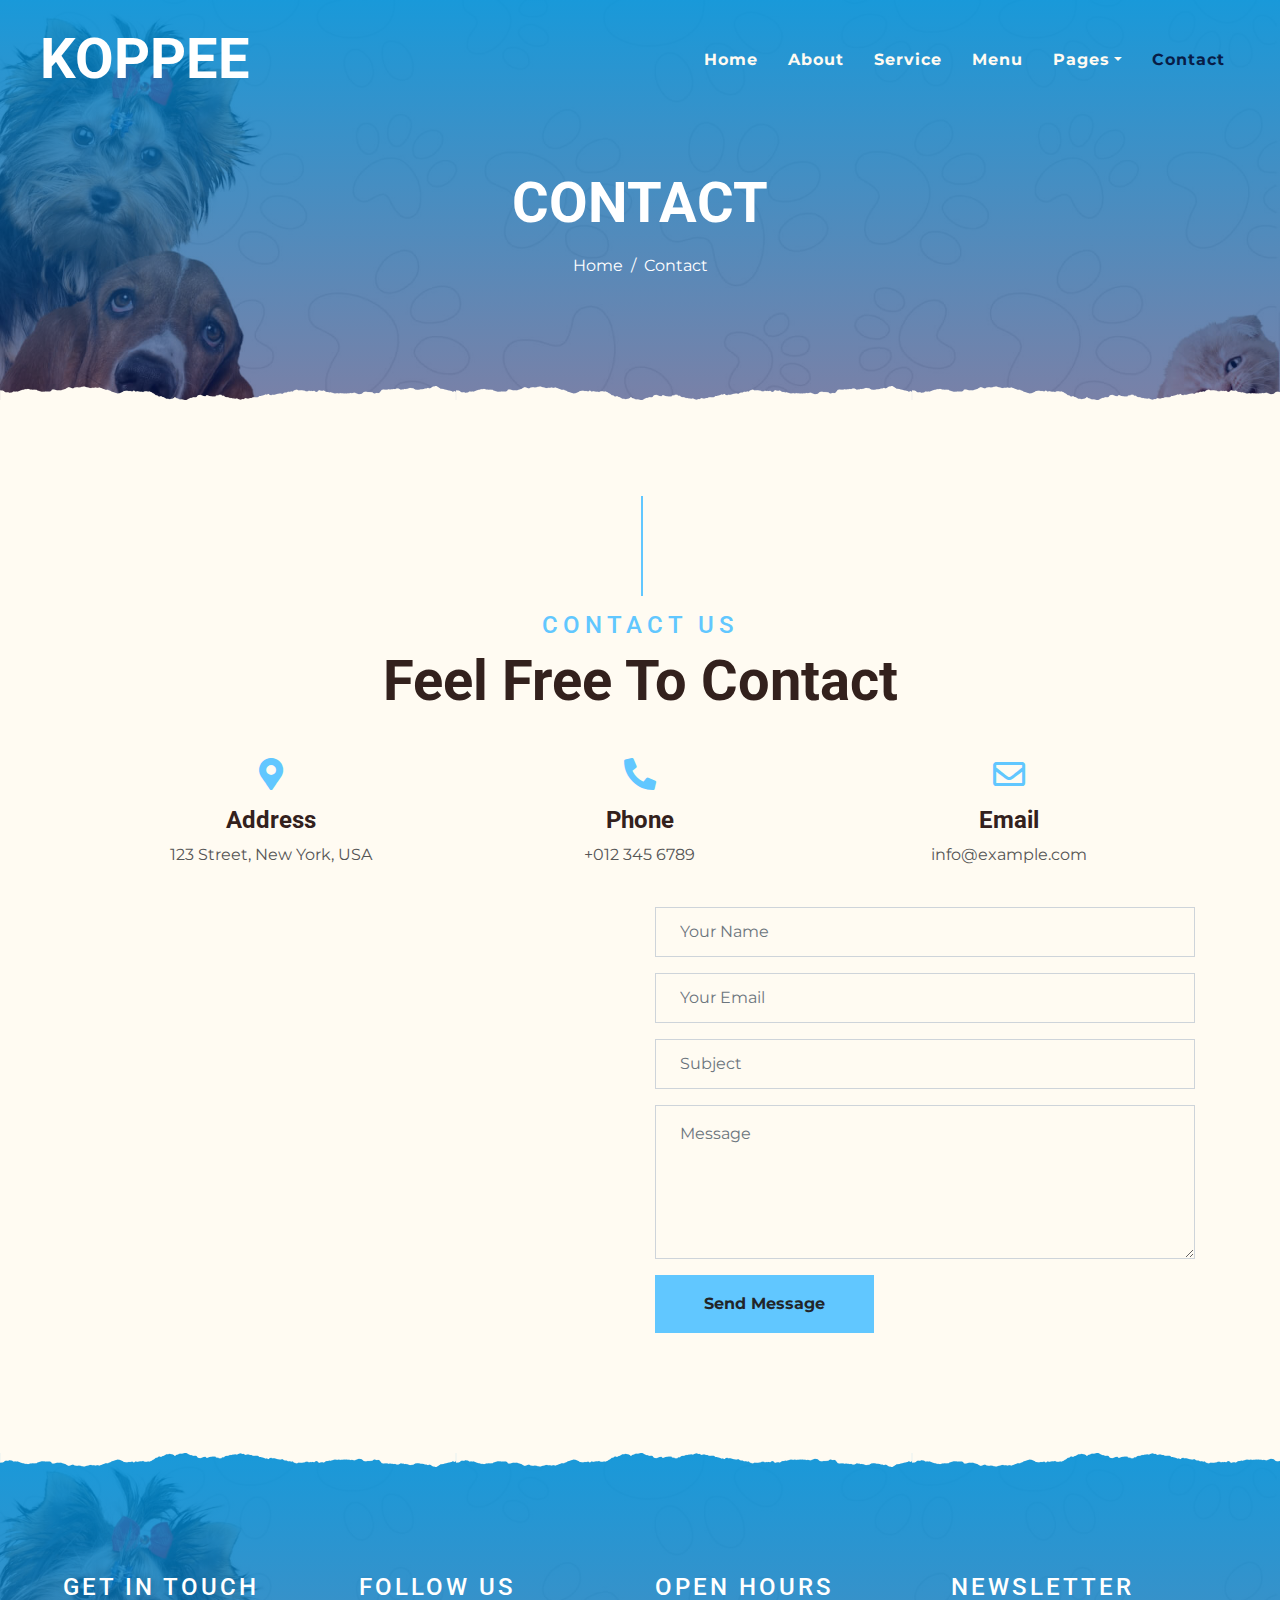
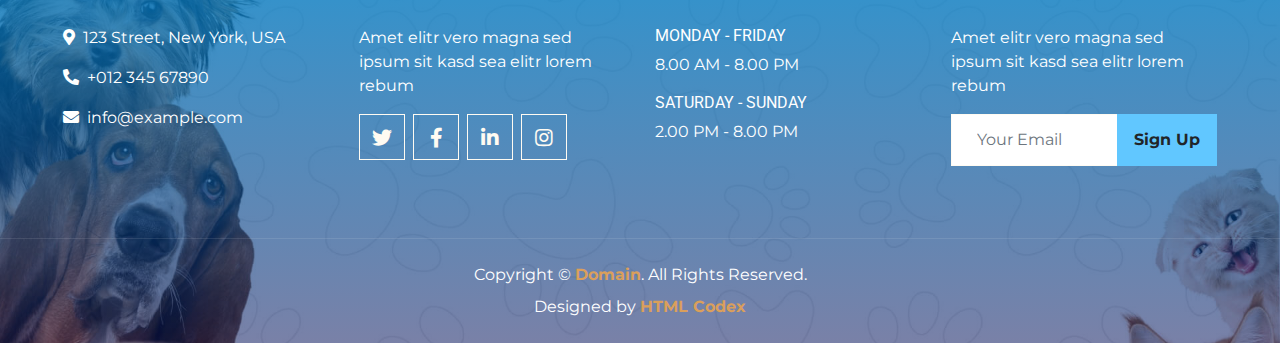
<file: contacto.html>
<!DOCTYPE html>
<html lang="en">

<head>
    <meta charset="utf-8">
    <title>KOPPEE - Coffee Shop HTML Template</title>
    <meta content="width=device-width, initial-scale=1.0" name="viewport">
    <meta content="Free Website Template" name="keywords">
    <meta content="Free Website Template" name="description">

    <!-- Favicon -->
    <link href="img/favicon.ico" rel="icon">

    <!-- Google Font -->
    <link rel="preconnect" href="https://fonts.gstatic.com">
    <link href="https://fonts.googleapis.com/css2?family=Montserrat:wght@200;400&family=Roboto:wght@400;500;700&display=swap" rel="stylesheet"> 

    <!-- Font Awesome -->
    <link href="https://cdnjs.cloudflare.com/ajax/libs/font-awesome/5.10.0/css/all.min.css" rel="stylesheet">

    <!-- Libraries Stylesheet -->
    <link href="lib/owlcarousel/assets/owl.carousel.min.css" rel="stylesheet">
    <link href="lib/tempusdominus/css/tempusdominus-bootstrap-4.min.css" rel="stylesheet" />

    <!-- Customized Bootstrap Stylesheet -->
    <link href="css/style.min.css" rel="stylesheet">
</head>

<body>
    <!-- Navbar Start -->
    <div class="container-fluid p-0 nav-bar">
        <nav class="navbar navbar-expand-lg bg-none navbar-dark py-3">
            <a href="index.html" class="navbar-brand px-lg-4 m-0">
                <h1 class="m-0 display-4 text-uppercase text-white">KOPPEE</h1>
            </a>
            <button type="button" class="navbar-toggler" data-toggle="collapse" data-target="#navbarCollapse">
                <span class="navbar-toggler-icon"></span>
            </button>
            <div class="collapse navbar-collapse justify-content-between" id="navbarCollapse">
                <div class="navbar-nav ml-auto p-4">
                    <a href="index.html" class="nav-item nav-link">Home</a>
                    <a href="acercaDe.html" class="nav-item nav-link">About</a>
                    <a href="servicios.html" class="nav-item nav-link">Service</a>
                    <a href="menuReserva.html" class="nav-item nav-link">Menu</a>
                    <div class="nav-item dropdown">
                        <a href="#" class="nav-link dropdown-toggle" data-toggle="dropdown">Pages</a>
                        <div class="dropdown-menu text-capitalize">
                            <a href="formReserva.html" class="dropdown-item">Reservation</a>
                            <a href="comentario.html" class="dropdown-item">Testimonial</a>
                        </div>
                    </div>
                    <a href="contacto.html" class="nav-item nav-link active">Contact</a>
                </div>
            </div>
        </nav>
    </div>
    <!-- Navbar End -->


    <!-- Page Header Start -->
    <div class="container-fluid page-header mb-5 position-relative overlay-bottom">
        <div class="d-flex flex-column align-items-center justify-content-center pt-0 pt-lg-5" style="min-height: 400px">
            <h1 class="display-4 mb-3 mt-0 mt-lg-5 text-white text-uppercase">Contact</h1>
            <div class="d-inline-flex mb-lg-5">
                <p class="m-0 text-white"><a class="text-white" href="">Home</a></p>
                <p class="m-0 text-white px-2">/</p>
                <p class="m-0 text-white">Contact</p>
            </div>
        </div>
    </div>
    <!-- Page Header End -->


    <!-- Contact Start -->
    <div class="container-fluid pt-5">
        <div class="container">
            <div class="section-title">
                <h4 class="text-primary text-uppercase" style="letter-spacing: 5px;">Contact Us</h4>
                <h1 class="display-4">Feel Free To Contact</h1>
            </div>
            <div class="row px-3 pb-2">
                <div class="col-sm-4 text-center mb-3">
                    <i class="fa fa-2x fa-map-marker-alt mb-3 text-primary"></i>
                    <h4 class="font-weight-bold">Address</h4>
                    <p>123 Street, New York, USA</p>
                </div>
                <div class="col-sm-4 text-center mb-3">
                    <i class="fa fa-2x fa-phone-alt mb-3 text-primary"></i>
                    <h4 class="font-weight-bold">Phone</h4>
                    <p>+012 345 6789</p>
                </div>
                <div class="col-sm-4 text-center mb-3">
                    <i class="far fa-2x fa-envelope mb-3 text-primary"></i>
                    <h4 class="font-weight-bold">Email</h4>
                    <p>info@example.com</p>
                </div>
            </div>
            <div class="row">
                <div class="col-md-6 pb-5">
                    <iframe style="width: 100%; height: 443px;"
                        src="https://www.google.com/maps/embed?pb=!1m18!1m12!1m3!1d3001156.4288297426!2d-78.01371936852176!3d42.72876761954724!2m3!1f0!2f0!3f0!3m2!1i1024!2i768!4f13.1!3m3!1m2!1s0x4ccc4bf0f123a5a9%3A0xddcfc6c1de189567!2sNew%20York%2C%20USA!5e0!3m2!1sen!2sbd!4v1603794290143!5m2!1sen!2sbd"
                        frameborder="0" style="border:0;" allowfullscreen="" aria-hidden="false" tabindex="0"></iframe>
                </div>
                <div class="col-md-6 pb-5">
                    <div class="contact-form">
                        <div id="success"></div>
                        <form name="sentMessage" id="contactForm" novalidate="novalidate">
                            <div class="control-group">
                                <input type="text" class="form-control bg-transparent p-4" id="name" placeholder="Your Name"
                                    required="required" data-validation-required-message="Please enter your name" />
                                <p class="help-block text-danger"></p>
                            </div>
                            <div class="control-group">
                                <input type="email" class="form-control bg-transparent p-4" id="email" placeholder="Your Email"
                                    required="required" data-validation-required-message="Please enter your email" />
                                <p class="help-block text-danger"></p>
                            </div>
                            <div class="control-group">
                                <input type="text" class="form-control bg-transparent p-4" id="subject" placeholder="Subject"
                                    required="required" data-validation-required-message="Please enter a subject" />
                                <p class="help-block text-danger"></p>
                            </div>
                            <div class="control-group">
                                <textarea class="form-control bg-transparent py-3 px-4" rows="5" id="message" placeholder="Message"
                                    required="required"
                                    data-validation-required-message="Please enter your message"></textarea>
                                <p class="help-block text-danger"></p>
                            </div>
                            <div>
                                <button class="btn btn-primary font-weight-bold py-3 px-5" type="submit" id="sendMessageButton">Send
                                    Message</button>
                            </div>
                        </form>
                    </div>
                </div>
            </div>
        </div>
    </div>
    <!-- Contact End -->


    <!-- Footer Start -->
    <div class="container-fluid footer text-white mt-5 pt-5 px-0 position-relative overlay-top">
        <div class="row mx-0 pt-5 px-sm-3 px-lg-5 mt-4">
            <div class="col-lg-3 col-md-6 mb-5">
                <h4 class="text-white text-uppercase mb-4" style="letter-spacing: 3px;">Get In Touch</h4>
                <p><i class="fa fa-map-marker-alt mr-2"></i>123 Street, New York, USA</p>
                <p><i class="fa fa-phone-alt mr-2"></i>+012 345 67890</p>
                <p class="m-0"><i class="fa fa-envelope mr-2"></i>info@example.com</p>
            </div>
            <div class="col-lg-3 col-md-6 mb-5">
                <h4 class="text-white text-uppercase mb-4" style="letter-spacing: 3px;">Follow Us</h4>
                <p>Amet elitr vero magna sed ipsum sit kasd sea elitr lorem rebum</p>
                <div class="d-flex justify-content-start">
                    <a class="btn btn-lg btn-outline-light btn-lg-square mr-2" href="#"><i class="fab fa-twitter"></i></a>
                    <a class="btn btn-lg btn-outline-light btn-lg-square mr-2" href="#"><i class="fab fa-facebook-f"></i></a>
                    <a class="btn btn-lg btn-outline-light btn-lg-square mr-2" href="#"><i class="fab fa-linkedin-in"></i></a>
                    <a class="btn btn-lg btn-outline-light btn-lg-square" href="#"><i class="fab fa-instagram"></i></a>
                </div>
            </div>
            <div class="col-lg-3 col-md-6 mb-5">
                <h4 class="text-white text-uppercase mb-4" style="letter-spacing: 3px;">Open Hours</h4>
                <div>
                    <h6 class="text-white text-uppercase">Monday - Friday</h6>
                    <p>8.00 AM - 8.00 PM</p>
                    <h6 class="text-white text-uppercase">Saturday - Sunday</h6>
                    <p>2.00 PM - 8.00 PM</p>
                </div>
            </div>
            <div class="col-lg-3 col-md-6 mb-5">
                <h4 class="text-white text-uppercase mb-4" style="letter-spacing: 3px;">Newsletter</h4>
                <p>Amet elitr vero magna sed ipsum sit kasd sea elitr lorem rebum</p>
                <div class="w-100">
                    <div class="input-group">
                        <input type="text" class="form-control border-light" style="padding: 25px;" placeholder="Your Email">
                        <div class="input-group-append">
                            <button class="btn btn-primary font-weight-bold px-3">Sign Up</button>
                        </div>
                    </div>
                </div>
            </div>
        </div>
        <div class="container-fluid text-center text-white border-top mt-4 py-4 px-sm-3 px-md-5" style="border-color: rgba(256, 256, 256, .1) !important;">
            <p class="mb-2 text-white">Copyright &copy; <a class="font-weight-bold" href="#">Domain</a>. All Rights Reserved.</a></p>
            <p class="m-0 text-white">Designed by <a class="font-weight-bold" href="https://htmlcodex.com">HTML Codex</a></p>
        </div>
    </div>
    <!-- Footer End -->


    <!-- Back to Top -->
    <a href="#" class="btn btn-lg btn-primary btn-lg-square back-to-top"><i class="fa fa-angle-double-up"></i></a>


    <!-- JavaScript Libraries -->
    <script src="https://code.jquery.com/jquery-3.4.1.min.js"></script>
    <script src="https://stackpath.bootstrapcdn.com/bootstrap/4.4.1/js/bootstrap.bundle.min.js"></script>
    <script src="lib/easing/easing.min.js"></script>
    <script src="lib/waypoints/waypoints.min.js"></script>
    <script src="lib/owlcarousel/owl.carousel.min.js"></script>
    <script src="lib/tempusdominus/js/moment.min.js"></script>
    <script src="lib/tempusdominus/js/moment-timezone.min.js"></script>
    <script src="lib/tempusdominus/js/tempusdominus-bootstrap-4.min.js"></script>

    <!-- Contact Javascript File -->
    <script src="mail/jqBootstrapValidation.min.js"></script>
    <script src="mail/contact.js"></script>

    <!-- Template Javascript -->
    <script src="js/main.js"></script>
</body>

</html>
</file>
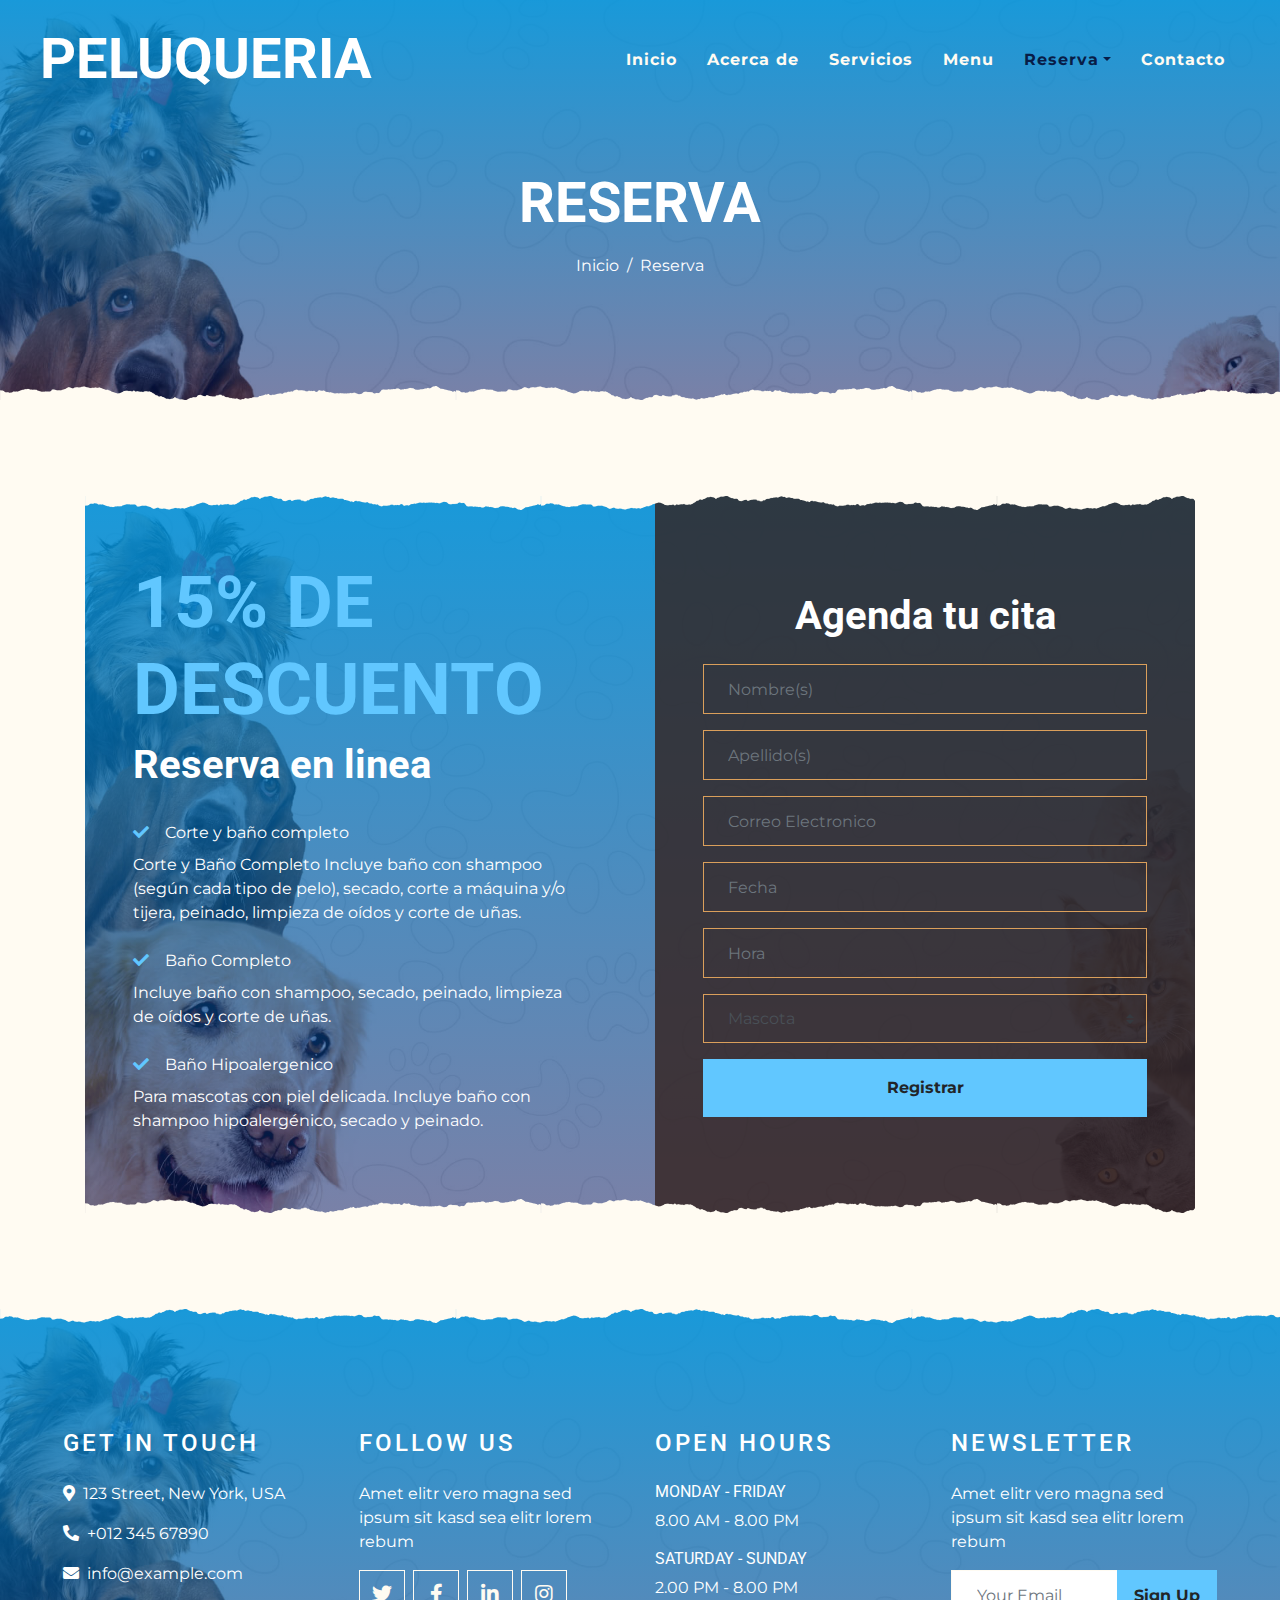
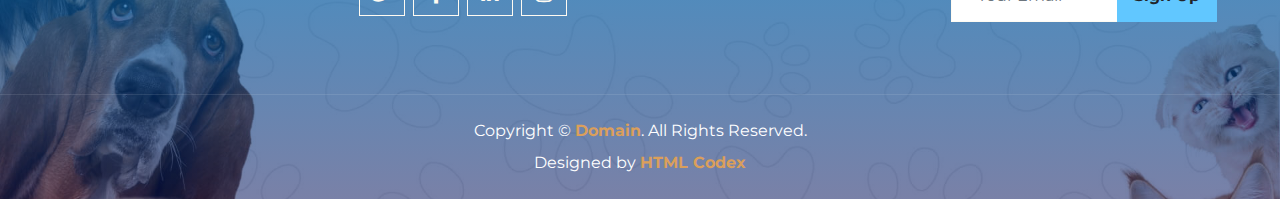
<file: formReserva.html>
<!DOCTYPE html>
<html lang="en">

<head>
    <meta charset="utf-8">
    <title>Peluqueria</title>
    <meta content="width=device-width, initial-scale=1.0" name="viewport">
    <meta content="Free Website Template" name="keywords">
    <meta content="Free Website Template" name="description">

    <!-- Favicon -->
    <link href="img/favicon.ico" rel="icon">

    <!-- Google Font -->
    <link rel="preconnect" href="https://fonts.gstatic.com">
    <link href="https://fonts.googleapis.com/css2?family=Montserrat:wght@200;400&family=Roboto:wght@400;500;700&display=swap" rel="stylesheet"> 

    <!-- Font Awesome -->
    <link href="https://cdnjs.cloudflare.com/ajax/libs/font-awesome/5.10.0/css/all.min.css" rel="stylesheet">

    <!-- Libraries Stylesheet -->
    <link href="lib/owlcarousel/assets/owl.carousel.min.css" rel="stylesheet">
    <link href="lib/tempusdominus/css/tempusdominus-bootstrap-4.min.css" rel="stylesheet" />

    <!-- Customized Bootstrap Stylesheet -->
    <link href="css/style.min.css" rel="stylesheet">
</head>

<body>
    <!-- Navbar Start -->
    <div class="container-fluid p-0 nav-bar">
        <nav class="navbar navbar-expand-lg bg-none navbar-dark py-3">
            <a href="index.html" class="navbar-brand px-lg-4 m-0">
                <h1 class="m-0 display-4 text-uppercase text-white">PELUQUERIA</h1>
            </a>
            <button type="button" class="navbar-toggler" data-toggle="collapse" data-target="#navbarCollapse">
                <span class="navbar-toggler-icon"></span>
            </button>
            <div class="collapse navbar-collapse justify-content-between" id="navbarCollapse">
                <div class="navbar-nav ml-auto p-4">
                    <a href="index.html" class="nav-item nav-link">Inicio</a>
                    <a href="acercaDe.html" class="nav-item nav-link">Acerca de</a>
                    <a href="servicios.html" class="nav-item nav-link">Servicios</a>
                    <a href="menu.html" class="nav-item nav-link">Menu</a>
                    <div class="nav-item dropdown">
                        <a href="#" class="nav-link dropdown-toggle active" data-toggle="dropdown">Reserva</a>
                        <div class="dropdown-menu text-capitalize">
                            <a href="formReserva.html" class="dropdown-item active">Reservar cita</a>
                            <a href="comentario.html" class="dropdown-item">Comentarios</a>
                        </div>
                    </div>
                    <a href="contacto.html" class="nav-item nav-link">Contacto</a>
                </div>
            </div>
        </nav>
    </div>
    <!-- Navbar End -->


    <!-- Page Header Start -->
    <div class="container-fluid page-header mb-5 position-relative overlay-bottom">
        <div class="d-flex flex-column align-items-center justify-content-center pt-0 pt-lg-5" style="min-height: 400px">
            <h1 class="display-4 mb-3 mt-0 mt-lg-5 text-white text-uppercase">Reserva</h1>
            <div class="d-inline-flex mb-lg-5">
                <p class="m-0 text-white"><a class="text-white" href="">Inicio</a></p>
                <p class="m-0 text-white px-2">/</p>
                <p class="m-0 text-white">Reserva</p>
            </div>
        </div>
    </div>
    <!-- Page Header End -->


    <!-- Reservation Start -->
    <div class="container-fluid py-5">
        <div class="container">
            <div class="reservation position-relative overlay-top overlay-bottom">
                <div class="row align-items-center">
                    <div class="col-lg-6 my-5 my-lg-0">
                        <div class="p-5">
                            <div class="mb-4">
                                <h1 class="display-3 text-primary">15% DE DESCUENTO</h1>
                                <h1 class="text-white">Reserva en linea</h1>
                            </div>

                            <ul class="list-inline text-white m-0">
                                <li class="py-2"><i class="fa fa-check text-primary mr-3"></i>Corte y baño completo</li>
                                <p>Corte y Baño Completo Incluye baño con shampoo (según cada tipo de pelo), secado, corte a máquina y/o tijera, peinado, limpieza de oídos y corte de uñas.</p>
                                <li class="py-2"><i class="fa fa-check text-primary mr-3"></i>Baño Completo</li>
                                <p>Incluye baño con shampoo, secado, peinado, limpieza de oídos y corte de uñas.</p>
                                <li class="py-2"><i class="fa fa-check text-primary mr-3"></i>Baño Hipoalergenico</li>
                                <p>Para mascotas con piel delicada. Incluye baño con shampoo hipoalergénico, secado y peinado.</p>
                            </ul>
                        </div>
                    </div>
                    <div class="col-lg-6">
                        <div class="text-center p-5" style="background: rgba(51, 33, 29, .8);">
                            <h1 class="text-white mb-4 mt-5">Agenda tu cita</h1>
                            <form class="mb-5">
                                <div class="form-group">
                                    <input type="text" class="form-control bg-transparent border-primary p-4" placeholder="Nombre(s)"
                                        required="required" />
                                </div>
                                <div class="form-group">
                                    <input type="text" class="form-control bg-transparent border-primary p-4" placeholder="Apellido(s)"
                                        required="required" />
                                </div>
                                <div class="form-group">
                                    <input type="email" class="form-control bg-transparent border-primary p-4" placeholder="Correo Electronico"
                                        required="required" />
                                </div>
                                <div class="form-group">
                                    <div class="date" id="date" data-target-input="nearest">
                                        <input type="text" class="form-control bg-transparent border-primary p-4 datetimepicker-input" placeholder="Fecha" data-target="#date" data-toggle="datetimepicker"/>
                                    </div>
                                </div>
                                <div class="form-group">
                                    <div class="time" id="time" data-target-input="nearest">
                                        <input type="text" class="form-control bg-transparent border-primary p-4 datetimepicker-input" placeholder="Hora" data-target="#time" data-toggle="datetimepicker"/>
                                    </div>
                                </div>
                                <div class="form-group">
                                    <select class="custom-select bg-transparent border-primary px-4" style="height: 49px;">
                                        <option selected>Mascota</option>
                                        <option value="1">Perro</option>
                                        <option value="2">Gato</option>
                                        <option value="3">Otro..</option>
                                    </select>
                                </div>
                                
                                <div>
                                    <button class="btn btn-primary btn-block font-weight-bold py-3" type="submit">Registrar</button>
                                </div>
                            </form>
                        </div>
                    </div>
                </div>
            </div>
        </div>
    </div>
    <!-- Reservation End -->


    <!-- Footer Start -->
    <div class="container-fluid footer text-white mt-5 pt-5 px-0 position-relative overlay-top">
        <div class="row mx-0 pt-5 px-sm-3 px-lg-5 mt-4">
            <div class="col-lg-3 col-md-6 mb-5">
                <h4 class="text-white text-uppercase mb-4" style="letter-spacing: 3px;">Get In Touch</h4>
                <p><i class="fa fa-map-marker-alt mr-2"></i>123 Street, New York, USA</p>
                <p><i class="fa fa-phone-alt mr-2"></i>+012 345 67890</p>
                <p class="m-0"><i class="fa fa-envelope mr-2"></i>info@example.com</p>
            </div>
            <div class="col-lg-3 col-md-6 mb-5">
                <h4 class="text-white text-uppercase mb-4" style="letter-spacing: 3px;">Follow Us</h4>
                <p>Amet elitr vero magna sed ipsum sit kasd sea elitr lorem rebum</p>
                <div class="d-flex justify-content-start">
                    <a class="btn btn-lg btn-outline-light btn-lg-square mr-2" href="#"><i class="fab fa-twitter"></i></a>
                    <a class="btn btn-lg btn-outline-light btn-lg-square mr-2" href="#"><i class="fab fa-facebook-f"></i></a>
                    <a class="btn btn-lg btn-outline-light btn-lg-square mr-2" href="#"><i class="fab fa-linkedin-in"></i></a>
                    <a class="btn btn-lg btn-outline-light btn-lg-square" href="#"><i class="fab fa-instagram"></i></a>
                </div>
            </div>
            <div class="col-lg-3 col-md-6 mb-5">
                <h4 class="text-white text-uppercase mb-4" style="letter-spacing: 3px;">Open Hours</h4>
                <div>
                    <h6 class="text-white text-uppercase">Monday - Friday</h6>
                    <p>8.00 AM - 8.00 PM</p>
                    <h6 class="text-white text-uppercase">Saturday - Sunday</h6>
                    <p>2.00 PM - 8.00 PM</p>
                </div>
            </div>
            <div class="col-lg-3 col-md-6 mb-5">
                <h4 class="text-white text-uppercase mb-4" style="letter-spacing: 3px;">Newsletter</h4>
                <p>Amet elitr vero magna sed ipsum sit kasd sea elitr lorem rebum</p>
                <div class="w-100">
                    <div class="input-group">
                        <input type="text" class="form-control border-light" style="padding: 25px;" placeholder="Your Email">
                        <div class="input-group-append">
                            <button class="btn btn-primary font-weight-bold px-3">Sign Up</button>
                        </div>
                    </div>
                </div>
            </div>
        </div>
        <div class="container-fluid text-center text-white border-top mt-4 py-4 px-sm-3 px-md-5" style="border-color: rgba(256, 256, 256, .1) !important;">
            <p class="mb-2 text-white">Copyright &copy; <a class="font-weight-bold" href="#">Domain</a>. All Rights Reserved.</a></p>
            <p class="m-0 text-white">Designed by <a class="font-weight-bold" href="https://htmlcodex.com">HTML Codex</a></p>
        </div>
    </div>
    <!-- Footer End -->


    <!-- Back to Top -->
    <a href="#" class="btn btn-lg btn-primary btn-lg-square back-to-top"><i class="fa fa-angle-double-up"></i></a>


    <!-- JavaScript Libraries -->
    <script src="https://code.jquery.com/jquery-3.4.1.min.js"></script>
    <script src="https://stackpath.bootstrapcdn.com/bootstrap/4.4.1/js/bootstrap.bundle.min.js"></script>
    <script src="lib/easing/easing.min.js"></script>
    <script src="lib/waypoints/waypoints.min.js"></script>
    <script src="lib/owlcarousel/owl.carousel.min.js"></script>
    <script src="lib/tempusdominus/js/moment.min.js"></script>
    <script src="lib/tempusdominus/js/moment-timezone.min.js"></script>
    <script src="lib/tempusdominus/js/tempusdominus-bootstrap-4.min.js"></script>

    <!-- Contact Javascript File -->
    <script src="mail/jqBootstrapValidation.min.js"></script>
    <script src="mail/contact.js"></script>

    <!-- Template Javascript -->
    <script src="js/main.js"></script>
</body>

</html>
</file>
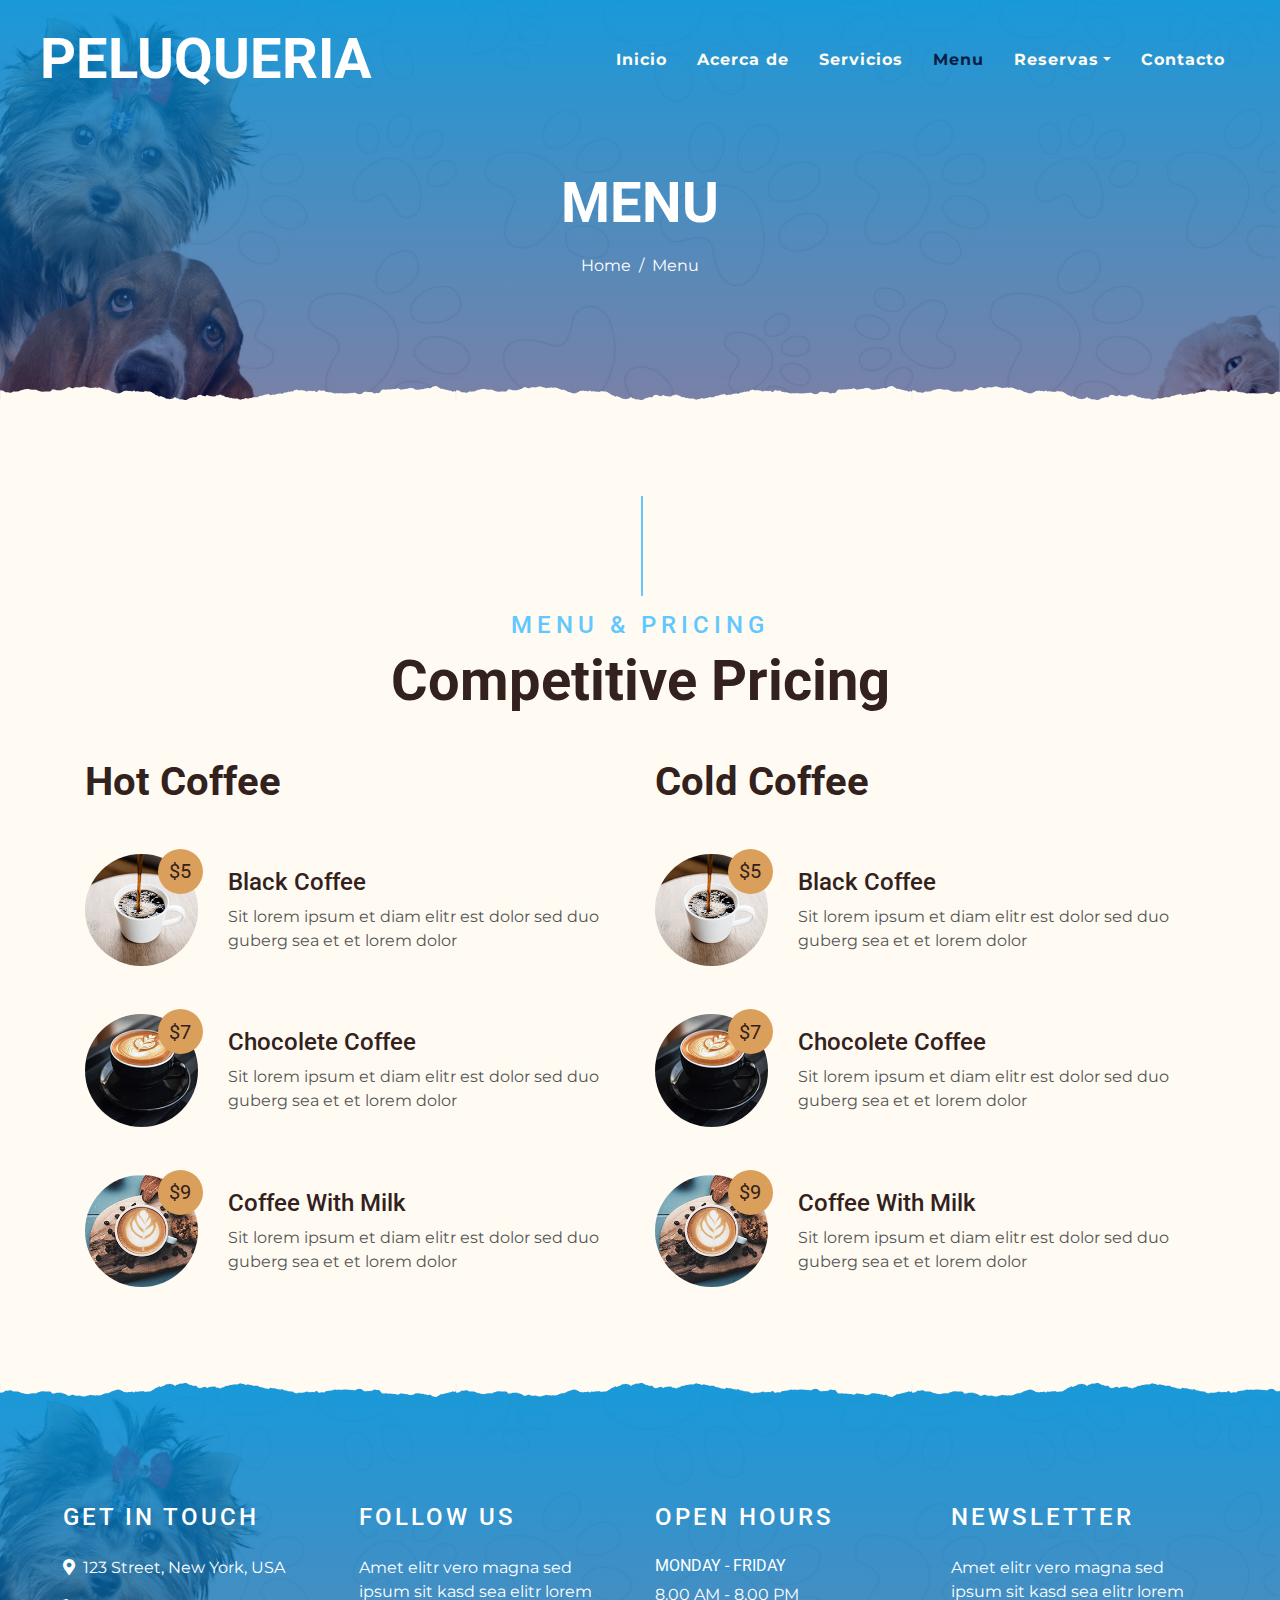
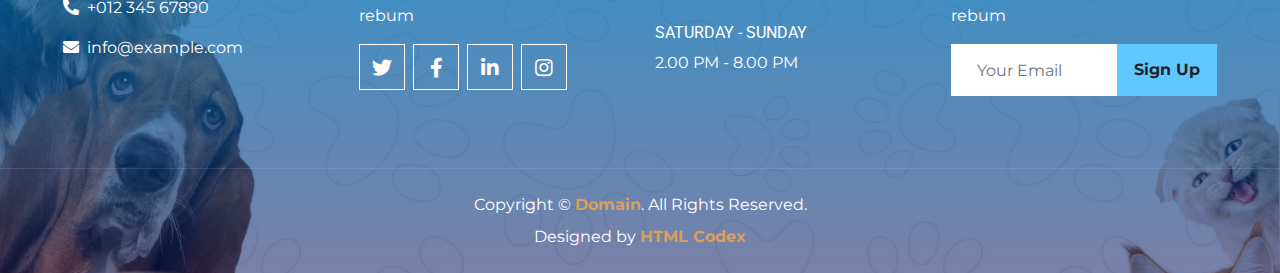
<file: menu.html>
<!DOCTYPE html>
<html lang="en">

<head>
    <meta charset="utf-8">
    <title>KOPPEE - Coffee Shop HTML Template</title>
    <meta content="width=device-width, initial-scale=1.0" name="viewport">
    <meta content="Free Website Template" name="keywords">
    <meta content="Free Website Template" name="description">

    <!-- Favicon -->
    <link href="img/favicon.ico" rel="icon">

    <!-- Google Font -->
    <link rel="preconnect" href="https://fonts.gstatic.com">
    <link href="https://fonts.googleapis.com/css2?family=Montserrat:wght@200;400&family=Roboto:wght@400;500;700&display=swap" rel="stylesheet"> 

    <!-- Font Awesome -->
    <link href="https://cdnjs.cloudflare.com/ajax/libs/font-awesome/5.10.0/css/all.min.css" rel="stylesheet">

    <!-- Libraries Stylesheet -->
    <link href="lib/owlcarousel/assets/owl.carousel.min.css" rel="stylesheet">
    <link href="lib/tempusdominus/css/tempusdominus-bootstrap-4.min.css" rel="stylesheet" />

    <!-- Customized Bootstrap Stylesheet -->
    <link href="css/style.min.css" rel="stylesheet">
</head>

<body>
    <!-- Navbar Start -->
    <div class="container-fluid p-0 nav-bar">
        <nav class="navbar navbar-expand-lg bg-none navbar-dark py-3">
            <a href="index.html" class="navbar-brand px-lg-4 m-0">
                <h1 class="m-0 display-4 text-uppercase text-white">PELUQUERIA</h1>
            </a>
            <button type="button" class="navbar-toggler" data-toggle="collapse" data-target="#navbarCollapse">
                <span class="navbar-toggler-icon"></span>
            </button>
            <div class="collapse navbar-collapse justify-content-between" id="navbarCollapse">
                <div class="navbar-nav ml-auto p-4">
                    <a href="index.html" class="nav-item nav-link">Inicio</a>
                    <a href="acercaDe.html" class="nav-item nav-link">Acerca de</a>
                    <a href="servicios.html" class="nav-item nav-link">Servicios</a>
                    <a href="menu.html" class="nav-item nav-link active">Menu</a>
                    <div class="nav-item dropdown"> 
                        <a href="#" class="nav-link dropdown-toggle" data-toggle="dropdown">Reservas</a>
                        <div class="dropdown-menu text-capitalize">
                            <a href="formReserva.html" class="dropdown-item">Reservar cita</a>
                            <a href="comentario.html" class="dropdown-item">Comentarios</a>
                        </div>
                    </div>
                    <a href="contacto.html" class="nav-item nav-link">Contacto</a>
                </div>
            </div>
        </nav>
    </div>
    <!-- Navbar End -->


    <!-- Page Header Start -->
    <div class="container-fluid page-header mb-5 position-relative overlay-bottom">
        <div class="d-flex flex-column align-items-center justify-content-center pt-0 pt-lg-5" style="min-height: 400px">
            <h1 class="display-4 mb-3 mt-0 mt-lg-5 text-white text-uppercase">Menu</h1>
            <div class="d-inline-flex mb-lg-5">
                <p class="m-0 text-white"><a class="text-white" href="">Home</a></p>
                <p class="m-0 text-white px-2">/</p>
                <p class="m-0 text-white">Menu</p>
            </div>
        </div>
    </div>
    <!-- Page Header End -->


    <!-- Menu Start -->
    <div class="container-fluid pt-5">
        <div class="container">
            <div class="section-title">
                <h4 class="text-primary text-uppercase" style="letter-spacing: 5px;">Menu & Pricing</h4>
                <h1 class="display-4">Competitive Pricing</h1>
            </div>
            <div class="row">
                <div class="col-lg-6">
                    <h1 class="mb-5">Hot Coffee</h1>
                    <div class="row align-items-center mb-5">
                        <div class="col-4 col-sm-3">
                            <img class="w-100 rounded-circle mb-3 mb-sm-0" src="img/menu-1.jpg" alt="">
                            <h5 class="menu-price">$5</h5>
                        </div>
                        <div class="col-8 col-sm-9">
                            <h4>Black Coffee</h4>
                            <p class="m-0">Sit lorem ipsum et diam elitr est dolor sed duo guberg sea et et lorem dolor</p>
                        </div>
                    </div>
                    <div class="row align-items-center mb-5">
                        <div class="col-4 col-sm-3">
                            <img class="w-100 rounded-circle mb-3 mb-sm-0" src="img/menu-2.jpg" alt="">
                            <h5 class="menu-price">$7</h5>
                        </div>
                        <div class="col-8 col-sm-9">
                            <h4>Chocolete Coffee</h4>
                            <p class="m-0">Sit lorem ipsum et diam elitr est dolor sed duo guberg sea et et lorem dolor</p>
                        </div>
                    </div>
                    <div class="row align-items-center mb-5">
                        <div class="col-4 col-sm-3">
                            <img class="w-100 rounded-circle mb-3 mb-sm-0" src="img/menu-3.jpg" alt="">
                            <h5 class="menu-price">$9</h5>
                        </div>
                        <div class="col-8 col-sm-9">
                            <h4>Coffee With Milk</h4>
                            <p class="m-0">Sit lorem ipsum et diam elitr est dolor sed duo guberg sea et et lorem dolor</p>
                        </div>
                    </div>
                </div>
                <div class="col-lg-6">
                    <h1 class="mb-5">Cold Coffee</h1>
                    <div class="row align-items-center mb-5">
                        <div class="col-4 col-sm-3">
                            <img class="w-100 rounded-circle mb-3 mb-sm-0" src="img/menu-1.jpg" alt="">
                            <h5 class="menu-price">$5</h5>
                        </div>
                        <div class="col-8 col-sm-9">
                            <h4>Black Coffee</h4>
                            <p class="m-0">Sit lorem ipsum et diam elitr est dolor sed duo guberg sea et et lorem dolor</p>
                        </div>
                    </div>
                    <div class="row align-items-center mb-5">
                        <div class="col-4 col-sm-3">
                            <img class="w-100 rounded-circle mb-3 mb-sm-0" src="img/menu-2.jpg" alt="">
                            <h5 class="menu-price">$7</h5>
                        </div>
                        <div class="col-8 col-sm-9">
                            <h4>Chocolete Coffee</h4>
                            <p class="m-0">Sit lorem ipsum et diam elitr est dolor sed duo guberg sea et et lorem dolor</p>
                        </div>
                    </div>
                    <div class="row align-items-center mb-5">
                        <div class="col-4 col-sm-3">
                            <img class="w-100 rounded-circle mb-3 mb-sm-0" src="img/menu-3.jpg" alt="">
                            <h5 class="menu-price">$9</h5>
                        </div>
                        <div class="col-8 col-sm-9">
                            <h4>Coffee With Milk</h4>
                            <p class="m-0">Sit lorem ipsum et diam elitr est dolor sed duo guberg sea et et lorem dolor</p>
                        </div>
                    </div>
                </div>
            </div>
        </div>
    </div>
    <!-- Menu End -->


    <!-- Footer Start -->
    <div class="container-fluid footer text-white mt-5 pt-5 px-0 position-relative overlay-top">
        <div class="row mx-0 pt-5 px-sm-3 px-lg-5 mt-4">
            <div class="col-lg-3 col-md-6 mb-5">
                <h4 class="text-white text-uppercase mb-4" style="letter-spacing: 3px;">Get In Touch</h4>
                <p><i class="fa fa-map-marker-alt mr-2"></i>123 Street, New York, USA</p>
                <p><i class="fa fa-phone-alt mr-2"></i>+012 345 67890</p>
                <p class="m-0"><i class="fa fa-envelope mr-2"></i>info@example.com</p>
            </div>
            <div class="col-lg-3 col-md-6 mb-5">
                <h4 class="text-white text-uppercase mb-4" style="letter-spacing: 3px;">Follow Us</h4>
                <p>Amet elitr vero magna sed ipsum sit kasd sea elitr lorem rebum</p>
                <div class="d-flex justify-content-start">
                    <a class="btn btn-lg btn-outline-light btn-lg-square mr-2" href="#"><i class="fab fa-twitter"></i></a>
                    <a class="btn btn-lg btn-outline-light btn-lg-square mr-2" href="#"><i class="fab fa-facebook-f"></i></a>
                    <a class="btn btn-lg btn-outline-light btn-lg-square mr-2" href="#"><i class="fab fa-linkedin-in"></i></a>
                    <a class="btn btn-lg btn-outline-light btn-lg-square" href="#"><i class="fab fa-instagram"></i></a>
                </div>
            </div>
            <div class="col-lg-3 col-md-6 mb-5">
                <h4 class="text-white text-uppercase mb-4" style="letter-spacing: 3px;">Open Hours</h4>
                <div>
                    <h6 class="text-white text-uppercase">Monday - Friday</h6>
                    <p>8.00 AM - 8.00 PM</p>
                    <h6 class="text-white text-uppercase">Saturday - Sunday</h6>
                    <p>2.00 PM - 8.00 PM</p>
                </div>
            </div>
            <div class="col-lg-3 col-md-6 mb-5">
                <h4 class="text-white text-uppercase mb-4" style="letter-spacing: 3px;">Newsletter</h4>
                <p>Amet elitr vero magna sed ipsum sit kasd sea elitr lorem rebum</p>
                <div class="w-100">
                    <div class="input-group">
                        <input type="text" class="form-control border-light" style="padding: 25px;" placeholder="Your Email">
                        <div class="input-group-append">
                            <button class="btn btn-primary font-weight-bold px-3">Sign Up</button>
                        </div>
                    </div>
                </div>
            </div>
        </div>
        <div class="container-fluid text-center text-white border-top mt-4 py-4 px-sm-3 px-md-5" style="border-color: rgba(256, 256, 256, .1) !important;">
            <p class="mb-2 text-white">Copyright &copy; <a class="font-weight-bold" href="#">Domain</a>. All Rights Reserved.</a></p>
            <p class="m-0 text-white">Designed by <a class="font-weight-bold" href="https://htmlcodex.com">HTML Codex</a></p>
        </div>
    </div>
    <!-- Footer End -->


    <!-- Back to Top -->
    <a href="#" class="btn btn-lg btn-primary btn-lg-square back-to-top"><i class="fa fa-angle-double-up"></i></a>


    <!-- JavaScript Libraries -->
    <script src="https://code.jquery.com/jquery-3.4.1.min.js"></script>
    <script src="https://stackpath.bootstrapcdn.com/bootstrap/4.4.1/js/bootstrap.bundle.min.js"></script>
    <script src="lib/easing/easing.min.js"></script>
    <script src="lib/waypoints/waypoints.min.js"></script>
    <script src="lib/owlcarousel/owl.carousel.min.js"></script>
    <script src="lib/tempusdominus/js/moment.min.js"></script>
    <script src="lib/tempusdominus/js/moment-timezone.min.js"></script>
    <script src="lib/tempusdominus/js/tempusdominus-bootstrap-4.min.js"></script>

    <!-- Contact Javascript File -->
    <script src="mail/jqBootstrapValidation.min.js"></script>
    <script src="mail/contact.js"></script>

    <!-- Template Javascript -->
    <script src="js/main.js"></script>
</body>

</html>
</file>
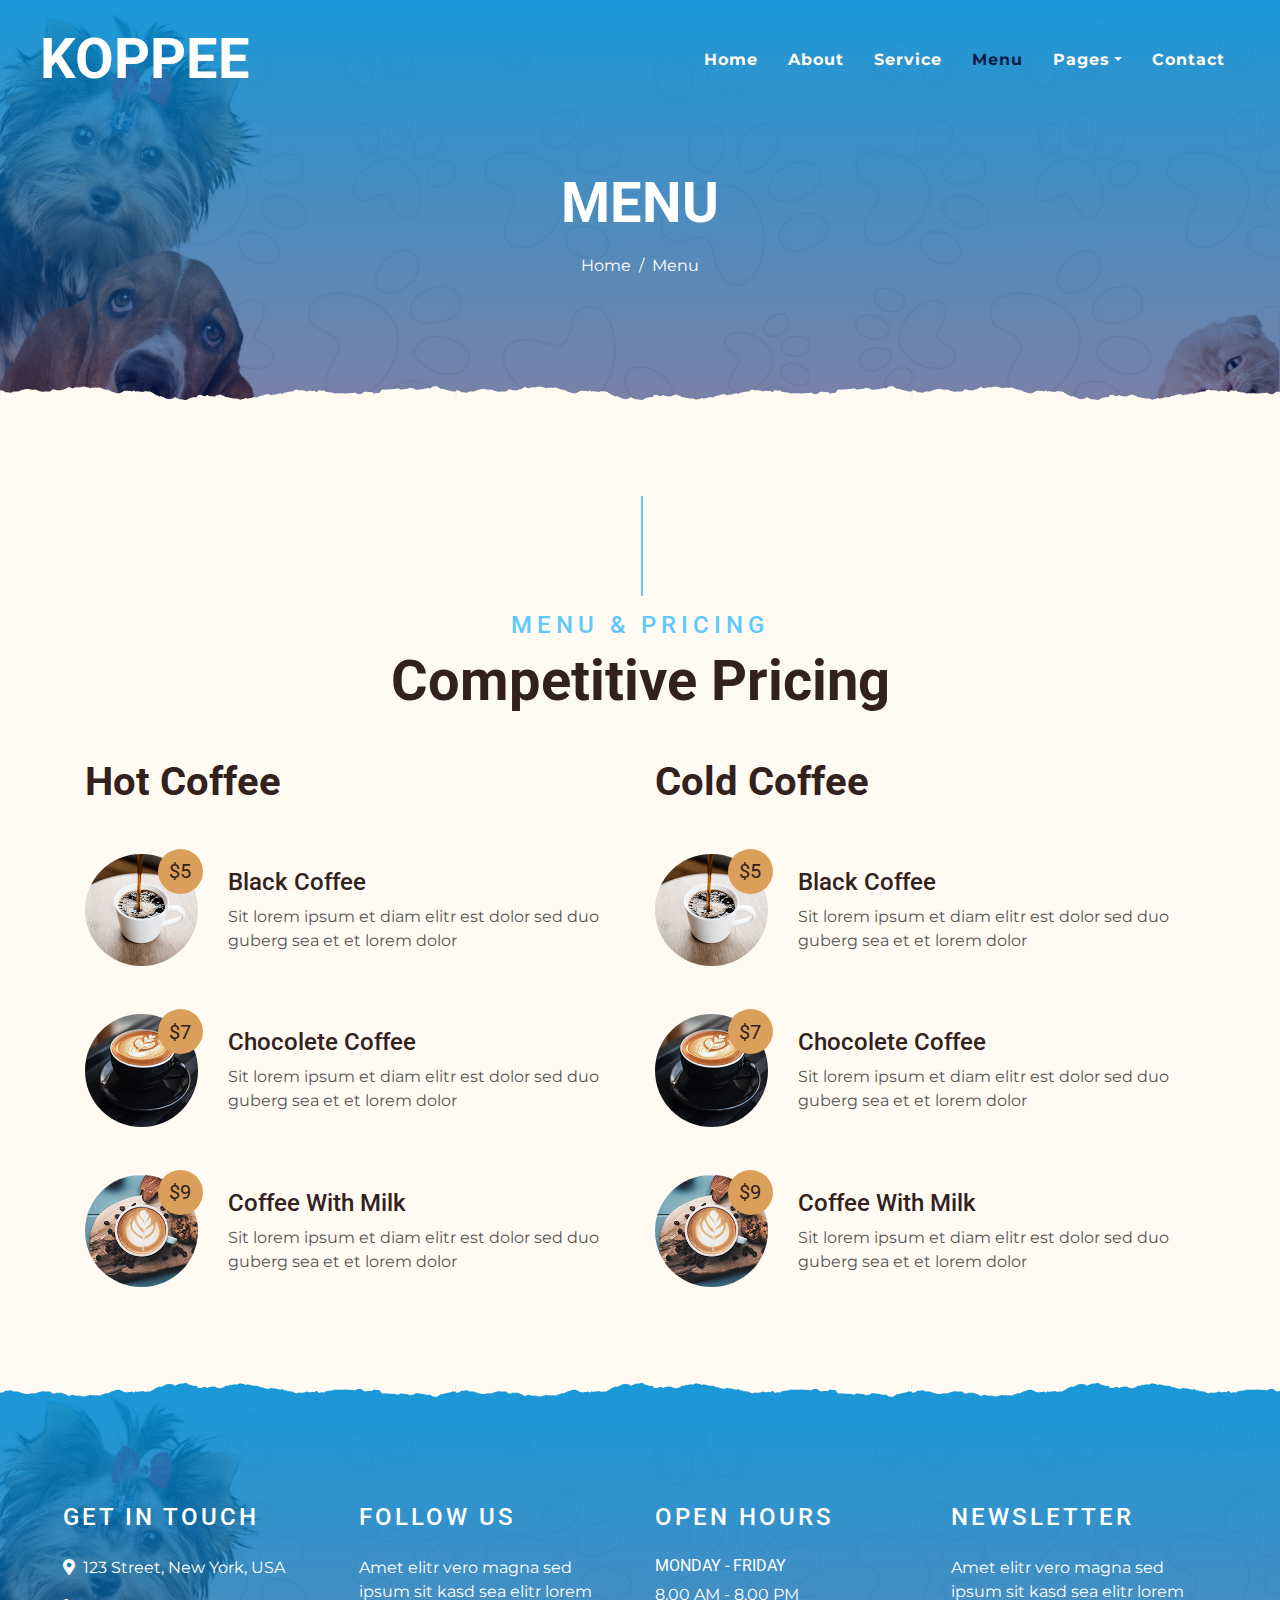
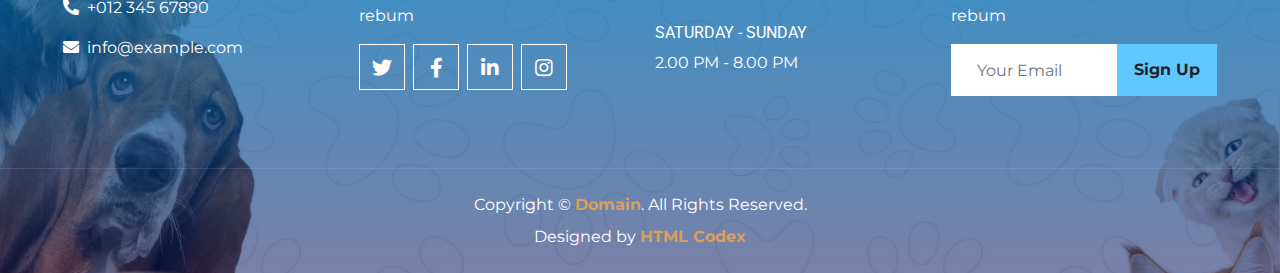
<file: menuReserva.html>
<!DOCTYPE html>
<html lang="en">

<head>
    <meta charset="utf-8">
    <title>KOPPEE - Coffee Shop HTML Template</title>
    <meta content="width=device-width, initial-scale=1.0" name="viewport">
    <meta content="Free Website Template" name="keywords">
    <meta content="Free Website Template" name="description">

    <!-- Favicon -->
    <link href="img/favicon.ico" rel="icon">

    <!-- Google Font -->
    <link rel="preconnect" href="https://fonts.gstatic.com">
    <link href="https://fonts.googleapis.com/css2?family=Montserrat:wght@200;400&family=Roboto:wght@400;500;700&display=swap" rel="stylesheet"> 

    <!-- Font Awesome -->
    <link href="https://cdnjs.cloudflare.com/ajax/libs/font-awesome/5.10.0/css/all.min.css" rel="stylesheet">

    <!-- Libraries Stylesheet -->
    <link href="lib/owlcarousel/assets/owl.carousel.min.css" rel="stylesheet">
    <link href="lib/tempusdominus/css/tempusdominus-bootstrap-4.min.css" rel="stylesheet" />

    <!-- Customized Bootstrap Stylesheet -->
    <link href="css/style.min.css" rel="stylesheet">
</head>

<body>
    <!-- Navbar Start -->
    <div class="container-fluid p-0 nav-bar">
        <nav class="navbar navbar-expand-lg bg-none navbar-dark py-3">
            <a href="index.html" class="navbar-brand px-lg-4 m-0">
                <h1 class="m-0 display-4 text-uppercase text-white">KOPPEE</h1>
            </a>
            <button type="button" class="navbar-toggler" data-toggle="collapse" data-target="#navbarCollapse">
                <span class="navbar-toggler-icon"></span>
            </button>
            <div class="collapse navbar-collapse justify-content-between" id="navbarCollapse">
                <div class="navbar-nav ml-auto p-4">
                    <a href="index.html" class="nav-item nav-link">Home</a>
                    <a href="acercaDe.html" class="nav-item nav-link">About</a>
                    <a href="servicios.html" class="nav-item nav-link">Service</a>
                    <a href="menuReserva.html" class="nav-item nav-link active">Menu</a>
                    <div class="nav-item dropdown">
                        <a href="#" class="nav-link dropdown-toggle" data-toggle="dropdown">Pages</a>
                        <div class="dropdown-menu text-capitalize">
                            <a href="formReserva.html" class="dropdown-item">Reservation</a>
                            <a href="comentario.html" class="dropdown-item">Testimonial</a>
                        </div>
                    </div>
                    <a href="contacto.html" class="nav-item nav-link">Contact</a>
                </div>
            </div>
        </nav>
    </div>
    <!-- Navbar End -->


    <!-- Page Header Start -->
    <div class="container-fluid page-header mb-5 position-relative overlay-bottom">
        <div class="d-flex flex-column align-items-center justify-content-center pt-0 pt-lg-5" style="min-height: 400px">
            <h1 class="display-4 mb-3 mt-0 mt-lg-5 text-white text-uppercase">Menu</h1>
            <div class="d-inline-flex mb-lg-5">
                <p class="m-0 text-white"><a class="text-white" href="">Home</a></p>
                <p class="m-0 text-white px-2">/</p>
                <p class="m-0 text-white">Menu</p>
            </div>
        </div>
    </div>
    <!-- Page Header End -->


    <!-- Menu Start -->
    <div class="container-fluid pt-5">
        <div class="container">
            <div class="section-title">
                <h4 class="text-primary text-uppercase" style="letter-spacing: 5px;">Menu & Pricing</h4>
                <h1 class="display-4">Competitive Pricing</h1>
            </div>
            <div class="row">
                <div class="col-lg-6">
                    <h1 class="mb-5">Hot Coffee</h1>
                    <div class="row align-items-center mb-5">
                        <div class="col-4 col-sm-3">
                            <img class="w-100 rounded-circle mb-3 mb-sm-0" src="img/menu-1.jpg" alt="">
                            <h5 class="menu-price">$5</h5>
                        </div>
                        <div class="col-8 col-sm-9">
                            <h4>Black Coffee</h4>
                            <p class="m-0">Sit lorem ipsum et diam elitr est dolor sed duo guberg sea et et lorem dolor</p>
                        </div>
                    </div>
                    <div class="row align-items-center mb-5">
                        <div class="col-4 col-sm-3">
                            <img class="w-100 rounded-circle mb-3 mb-sm-0" src="img/menu-2.jpg" alt="">
                            <h5 class="menu-price">$7</h5>
                        </div>
                        <div class="col-8 col-sm-9">
                            <h4>Chocolete Coffee</h4>
                            <p class="m-0">Sit lorem ipsum et diam elitr est dolor sed duo guberg sea et et lorem dolor</p>
                        </div>
                    </div>
                    <div class="row align-items-center mb-5">
                        <div class="col-4 col-sm-3">
                            <img class="w-100 rounded-circle mb-3 mb-sm-0" src="img/menu-3.jpg" alt="">
                            <h5 class="menu-price">$9</h5>
                        </div>
                        <div class="col-8 col-sm-9">
                            <h4>Coffee With Milk</h4>
                            <p class="m-0">Sit lorem ipsum et diam elitr est dolor sed duo guberg sea et et lorem dolor</p>
                        </div>
                    </div>
                </div>
                <div class="col-lg-6">
                    <h1 class="mb-5">Cold Coffee</h1>
                    <div class="row align-items-center mb-5">
                        <div class="col-4 col-sm-3">
                            <img class="w-100 rounded-circle mb-3 mb-sm-0" src="img/menu-1.jpg" alt="">
                            <h5 class="menu-price">$5</h5>
                        </div>
                        <div class="col-8 col-sm-9">
                            <h4>Black Coffee</h4>
                            <p class="m-0">Sit lorem ipsum et diam elitr est dolor sed duo guberg sea et et lorem dolor</p>
                        </div>
                    </div>
                    <div class="row align-items-center mb-5">
                        <div class="col-4 col-sm-3">
                            <img class="w-100 rounded-circle mb-3 mb-sm-0" src="img/menu-2.jpg" alt="">
                            <h5 class="menu-price">$7</h5>
                        </div>
                        <div class="col-8 col-sm-9">
                            <h4>Chocolete Coffee</h4>
                            <p class="m-0">Sit lorem ipsum et diam elitr est dolor sed duo guberg sea et et lorem dolor</p>
                        </div>
                    </div>
                    <div class="row align-items-center mb-5">
                        <div class="col-4 col-sm-3">
                            <img class="w-100 rounded-circle mb-3 mb-sm-0" src="img/menu-3.jpg" alt="">
                            <h5 class="menu-price">$9</h5>
                        </div>
                        <div class="col-8 col-sm-9">
                            <h4>Coffee With Milk</h4>
                            <p class="m-0">Sit lorem ipsum et diam elitr est dolor sed duo guberg sea et et lorem dolor</p>
                        </div>
                    </div>
                </div>
            </div>
        </div>
    </div>
    <!-- Menu End -->


    <!-- Footer Start -->
    <div class="container-fluid footer text-white mt-5 pt-5 px-0 position-relative overlay-top">
        <div class="row mx-0 pt-5 px-sm-3 px-lg-5 mt-4">
            <div class="col-lg-3 col-md-6 mb-5">
                <h4 class="text-white text-uppercase mb-4" style="letter-spacing: 3px;">Get In Touch</h4>
                <p><i class="fa fa-map-marker-alt mr-2"></i>123 Street, New York, USA</p>
                <p><i class="fa fa-phone-alt mr-2"></i>+012 345 67890</p>
                <p class="m-0"><i class="fa fa-envelope mr-2"></i>info@example.com</p>
            </div>
            <div class="col-lg-3 col-md-6 mb-5">
                <h4 class="text-white text-uppercase mb-4" style="letter-spacing: 3px;">Follow Us</h4>
                <p>Amet elitr vero magna sed ipsum sit kasd sea elitr lorem rebum</p>
                <div class="d-flex justify-content-start">
                    <a class="btn btn-lg btn-outline-light btn-lg-square mr-2" href="#"><i class="fab fa-twitter"></i></a>
                    <a class="btn btn-lg btn-outline-light btn-lg-square mr-2" href="#"><i class="fab fa-facebook-f"></i></a>
                    <a class="btn btn-lg btn-outline-light btn-lg-square mr-2" href="#"><i class="fab fa-linkedin-in"></i></a>
                    <a class="btn btn-lg btn-outline-light btn-lg-square" href="#"><i class="fab fa-instagram"></i></a>
                </div>
            </div>
            <div class="col-lg-3 col-md-6 mb-5">
                <h4 class="text-white text-uppercase mb-4" style="letter-spacing: 3px;">Open Hours</h4>
                <div>
                    <h6 class="text-white text-uppercase">Monday - Friday</h6>
                    <p>8.00 AM - 8.00 PM</p>
                    <h6 class="text-white text-uppercase">Saturday - Sunday</h6>
                    <p>2.00 PM - 8.00 PM</p>
                </div>
            </div>
            <div class="col-lg-3 col-md-6 mb-5">
                <h4 class="text-white text-uppercase mb-4" style="letter-spacing: 3px;">Newsletter</h4>
                <p>Amet elitr vero magna sed ipsum sit kasd sea elitr lorem rebum</p>
                <div class="w-100">
                    <div class="input-group">
                        <input type="text" class="form-control border-light" style="padding: 25px;" placeholder="Your Email">
                        <div class="input-group-append">
                            <button class="btn btn-primary font-weight-bold px-3">Sign Up</button>
                        </div>
                    </div>
                </div>
            </div>
        </div>
        <div class="container-fluid text-center text-white border-top mt-4 py-4 px-sm-3 px-md-5" style="border-color: rgba(256, 256, 256, .1) !important;">
            <p class="mb-2 text-white">Copyright &copy; <a class="font-weight-bold" href="#">Domain</a>. All Rights Reserved.</a></p>
            <p class="m-0 text-white">Designed by <a class="font-weight-bold" href="https://htmlcodex.com">HTML Codex</a></p>
        </div>
    </div>
    <!-- Footer End -->


    <!-- Back to Top -->
    <a href="#" class="btn btn-lg btn-primary btn-lg-square back-to-top"><i class="fa fa-angle-double-up"></i></a>


    <!-- JavaScript Libraries -->
    <script src="https://code.jquery.com/jquery-3.4.1.min.js"></script>
    <script src="https://stackpath.bootstrapcdn.com/bootstrap/4.4.1/js/bootstrap.bundle.min.js"></script>
    <script src="lib/easing/easing.min.js"></script>
    <script src="lib/waypoints/waypoints.min.js"></script>
    <script src="lib/owlcarousel/owl.carousel.min.js"></script>
    <script src="lib/tempusdominus/js/moment.min.js"></script>
    <script src="lib/tempusdominus/js/moment-timezone.min.js"></script>
    <script src="lib/tempusdominus/js/tempusdominus-bootstrap-4.min.js"></script>

    <!-- Contact Javascript File -->
    <script src="mail/jqBootstrapValidation.min.js"></script>
    <script src="mail/contact.js"></script>

    <!-- Template Javascript -->
    <script src="js/main.js"></script>
</body>

</html>
</file>
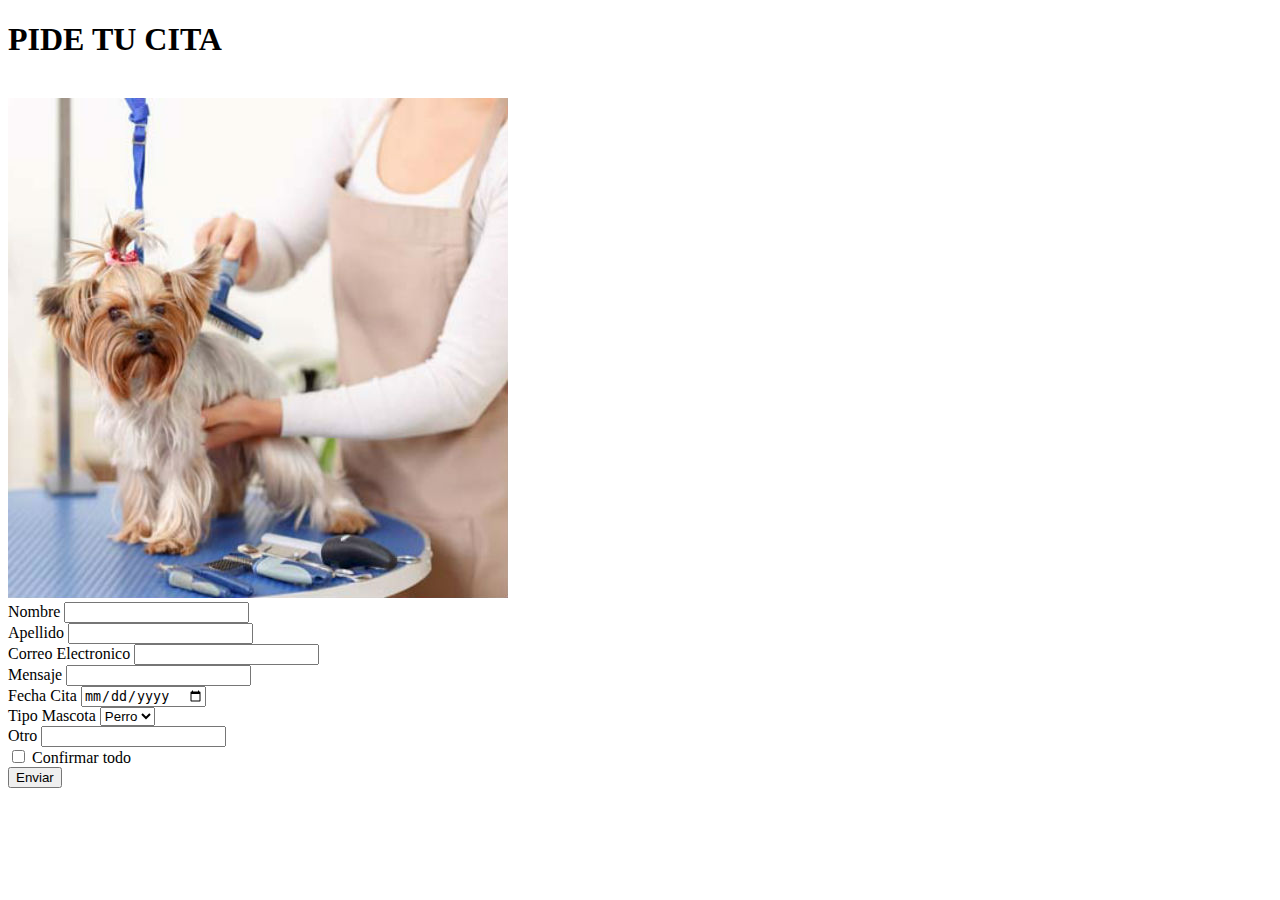
<file: reservas.html>
<!DOCTYPE html>
<html lang="en">

<head>
    <meta charset="UTF-8">
    <meta name="viewport" content="width=device-width, initial-scale=1.0">
    <link href="https://cdn.jsdelivr.net/npm/bootstrap@5.0.2/dist/css/bootstrap.min.css" rel="stylesheet"
        integrity="sha384-EVSTQN3/azprG1Anm3QDgpJLIm9Nao0Yz1ztcQTwFspd3yD65VohhpuuCOmLASjC" crossorigin="anonymous">
    <title>Document</title>
</head>

<body>
    <h1 class="text-center header">PIDE TU CITA</h1><br>
    <div class="container">
        <div class="row">
            <div class="col-md-12">
                <div class="well well-sm">
                    <div class="container">
                        <div class="row">

                            <div class="col-5">
                                <img src="imagenes/corte.jpg" alt="">
                            </div>
                            <div class="col-6">
                                <form class="row g-3">
                                    <div class="col-md-6">
                                        <label for="nombre" class="form-label">Nombre</label>
                                        <input type="text" class="form-control" id="nombre">
                                    </div>
                                    <div class="col-md-6">
                                        <label for="apellido" class="form-label">Apellido</label>
                                        <input type="text" class="form-control" id="apellido">
                                    </div>
                                    <div class="col-12">
                                        <label for="correo" class="form-label">Correo Electronico</label>
                                        <input type="email" class="form-control" id="correo" placeholder="">
                                    </div>
                                    <div class="col-12">
                                        <label for="mensaje" class="form-label">Mensaje</label>
                                        <input type="text" class="form-control" id="mensaje" placeholder="">
                                    </div>
                                    <div class="col-md-6">
                                        <label for="Fecha" class="form-label">Fecha Cita</label>
                                        <input type="date" class="form-control" id="Fecha">
                                    </div>
                                    <div class="col-md-4">
                                        <label for="tipo" class="form-label">Tipo Mascota</label>
                                        <select id="tipo" class="form-select">

                                            <option>Perro</option>
                                            <option>Gato</option>
                                        </select>
                                    </div>
                                    <div class="col-md-2">
                                        <label for="otro" class="form-label">Otro</label>
                                        <input type="text" class="form-control" id="otro">
                                    </div>
                                    <div class="col-12">
                                        <div class="form-check">
                                            <input class="form-check-input" type="checkbox" id="gridCheck">
                                            <label class="form-check-label" for="gridCheck">
                                                Confirmar todo
                                            </label>
                                        </div>
                                    </div>
                                    <div class="col-12">
                                        <button type="submit" class="btn btn-primary">Enviar</button>
                                    </div>
                                </form>
                            </div>
                        </div>
                    </div>


                </div>
            </div>
        </div>
    </div>
</body>

</html>
</file>
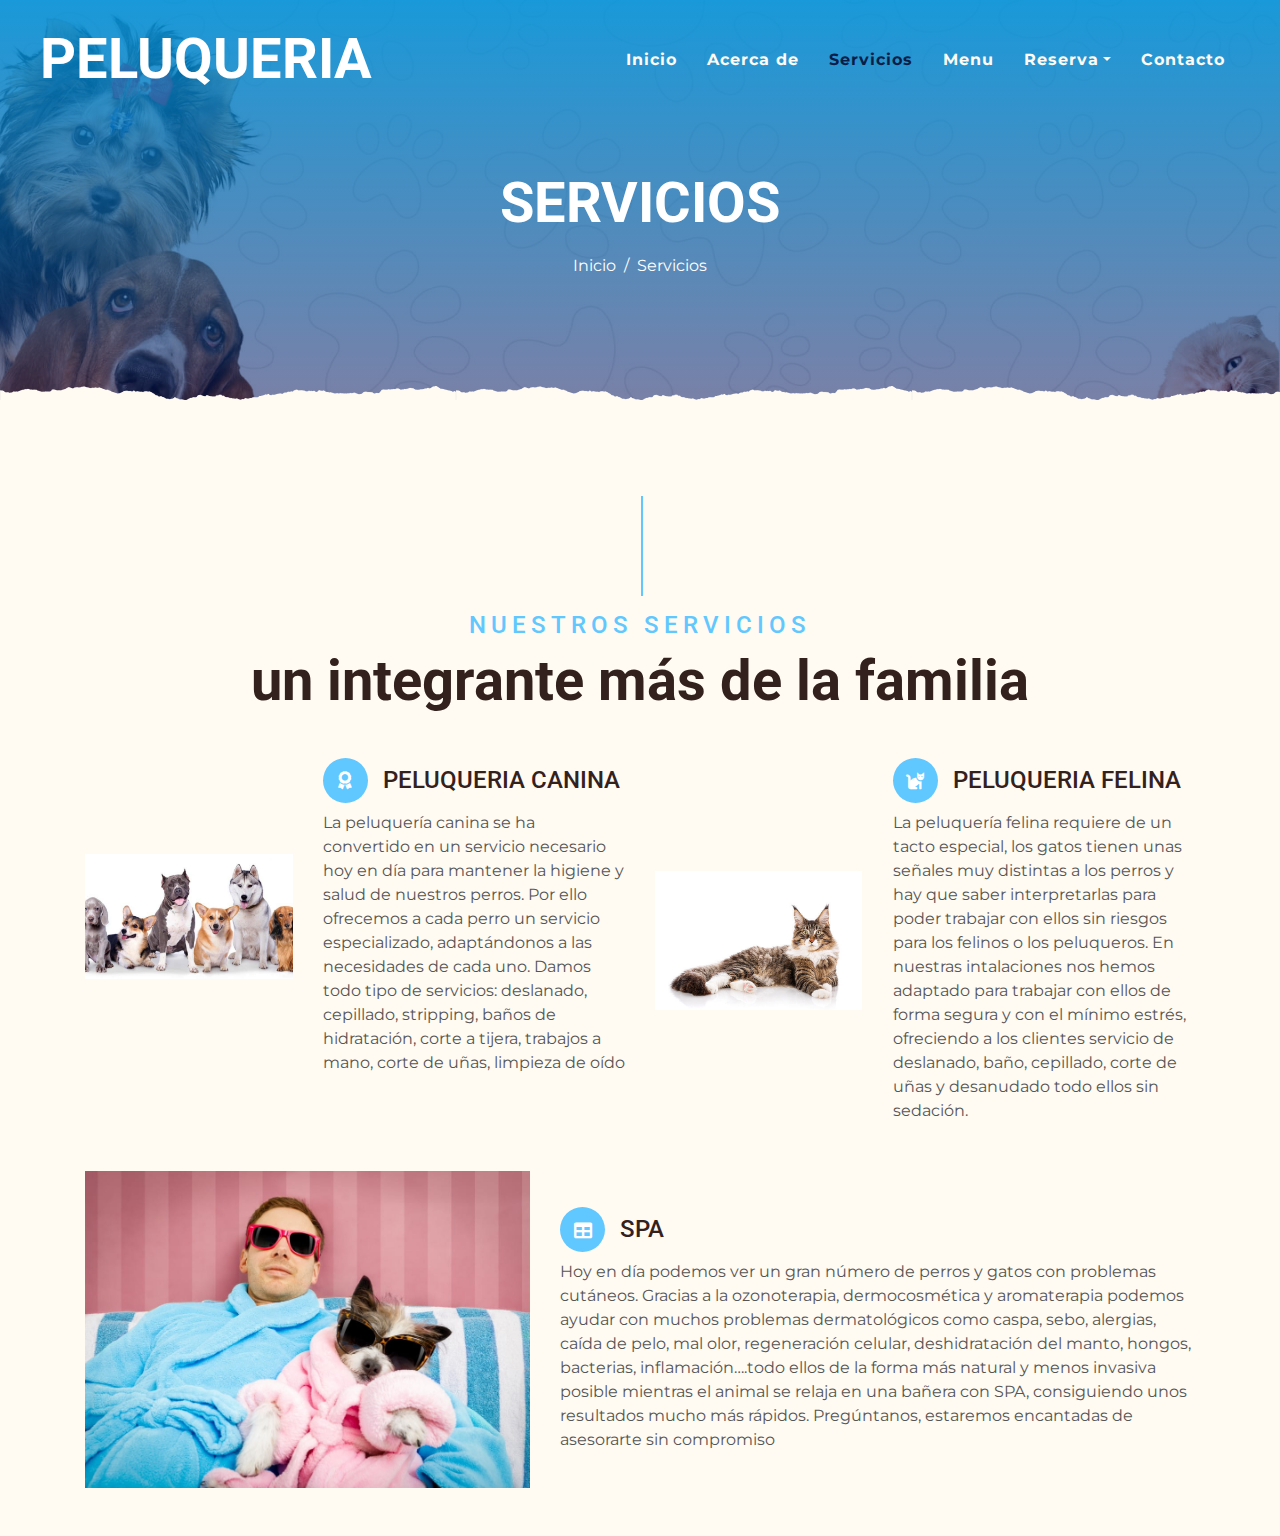
<file: servicios.html>
<!DOCTYPE html>
<html lang="en">

<head>
    <meta charset="utf-8">
    <title>SERVICIOS</title>
    <meta content="width=device-width, initial-scale=1.0" name="viewport">
    <meta content="Free Website Template" name="keywords">
    <meta content="Free Website Template" name="description">

    <!-- Favicon -->
    <link href="img/favicon.ico" rel="icon">

    <!-- Google Font -->
    <link rel="preconnect" href="https://fonts.gstatic.com">
    <link href="https://fonts.googleapis.com/css2?family=Montserrat:wght@200;400&family=Roboto:wght@400;500;700&display=swap" rel="stylesheet"> 

    <!-- Font Awesome -->
    <link href="https://cdnjs.cloudflare.com/ajax/libs/font-awesome/5.10.0/css/all.min.css" rel="stylesheet">

    <!-- Libraries Stylesheet -->
    <link href="lib/owlcarousel/assets/owl.carousel.min.css" rel="stylesheet">
    <link href="lib/tempusdominus/css/tempusdominus-bootstrap-4.min.css" rel="stylesheet" />

    <!-- Customized Bootstrap Stylesheet -->
    <link href="css/style.min.css" rel="stylesheet">
</head>

<body>
    <!-- Navbar Start -->
    <div class="container-fluid p-0 nav-bar">
        <nav class="navbar navbar-expand-lg bg-none navbar-dark py-3">
            <a href="index.html" class="navbar-brand px-lg-4 m-0">
                <h1 class="m-0 display-4 text-uppercase text-white">PELUQUERIA</h1>
            </a>
            <button type="button" class="navbar-toggler" data-toggle="collapse" data-target="#navbarCollapse">
                <span class="navbar-toggler-icon"></span>
            </button>
            <div class="collapse navbar-collapse justify-content-between" id="navbarCollapse">
                <div class="navbar-nav ml-auto p-4">
                    <a href="index.html" class="nav-item nav-link">Inicio</a>
                    <a href="acercaDe.html" class="nav-item nav-link">Acerca de</a>
                    <a href="servicios.html" class="nav-item nav-link active">Servicios</a>
                    <a href="menu.html" class="nav-item nav-link">Menu</a>
                    <div class="nav-item dropdown">
                        <a href="#" class="nav-link dropdown-toggle" data-toggle="dropdown">Reserva</a>
                        <div class="dropdown-menu text-capitalize">
                            <a href="formReserva.html" class="dropdown-item">Reservar cita</a>
                            <a href="comentario.html" class="dropdown-item">Comentarios</a>
                        </div>
                    </div>
                    <a href="contacto.html" class="nav-item nav-link">Contacto</a>
                </div>
            </div>
        </nav>
    </div>
    <!-- Navbar End -->


    <!-- Page Header Start -->
    <div class="container-fluid page-header mb-5 position-relative overlay-bottom">
        <div class="d-flex flex-column align-items-center justify-content-center pt-0 pt-lg-5" style="min-height: 400px">
            <h1 class="display-4 mb-3 mt-0 mt-lg-5 text-white text-uppercase">Servicios</h1>
            <div class="d-inline-flex mb-lg-5">
                <p class="m-0 text-white"><a class="text-white" href="">Inicio</a></p>
                <p class="m-0 text-white px-2">/</p>
                <p class="m-0 text-white">Servicios</p>
            </div>
        </div>
    </div>
    <!-- Page Header End -->


    <!-- Service Start -->
    <div class="container-fluid pt-5">
        <div class="container">
            <div class="section-title">
                <h4 class="text-primary text-uppercase" style="letter-spacing: 5px;">Nuestros servicios</h4>
                <h1 class="display-4">un integrante más de la familia</h1>
            </div>
            <div class="row">
                <!-- <div class="col-lg-6 mb-5">
                    <div class="row align-items-center">
                        <div class="col-sm-5">
                            <img class="img-fluid mb-3 mb-sm-0" src="img/service-1.jpg" alt="">
                        </div>
                        <div class="col-sm-7">
                            <h4><i class="fa fa-truck service-icon"></i>Fastest Door Delivery</h4>
                            <p class="m-0">Sit lorem ipsum et diam elitr est dolor sed duo. Guberg sea et et lorem dolor sed est sit
                                invidunt, dolore tempor diam ipsum takima erat tempor</p>
                        </div>
                    </div>
                </div> -->
                <div class="col-lg-6 mb-5">
                    <div class="row align-items-center">
                        <div class="col-sm-5">
                            <img class="img-fluid mb-3 mb-sm-0" src="img/pp (2).jpg" alt="">
                        </div>
                        <div class="col-sm-7">
                            <h4><i class="fa fa-award service-icon"></i>PELUQUERIA CANINA</h4>
                            <p class="m-0">La peluquería canina se ha convertido en un servicio necesario hoy en día para mantener la higiene y salud de nuestros perros. 
                                Por ello  ofrecemos a cada perro un servicio especializado, adaptándonos a las necesidades de cada uno. Damos todo tipo de servicios: deslanado, cepillado, stripping, baños de hidratación, corte a tijera, trabajos a mano, corte de uñas, limpieza de oído</p>
                        </div>
                    </div>
                </div>
                <div class="col-lg-6 mb-5">
                    <div class="row align-items-center">
                        <div class="col-sm-5">
                            <img class="img-fluid mb-3 mb-sm-0" src="img/pp (1).jpg" alt="">
                        </div>
                        <div class="col-sm-7">
                            <h4><i class="fa fa-cat service-icon"></i>PELUQUERIA FELINA</h4>
                            <p class="m-0">La peluquería felina requiere de un tacto especial, los gatos tienen unas señales muy distintas a los perros y hay que saber interpretarlas para poder trabajar con ellos sin riesgos para los felinos o los peluqueros. 
                                En nuestras intalaciones nos hemos adaptado para trabajar con ellos de forma segura y con el mínimo estrés, ofreciendo a los clientes servicio de deslanado, baño, cepillado, corte de uñas y desanudado todo ellos sin sedación.</p>
                        </div>
                    </div>
                </div>
                <div class="col-lg-12 mb-5">
                    <div class="row align-items-center">
                        <div class="col-sm-5">
                            <img class="img-fluid mb-3 mb-sm-0" src="img/pp (3).jpg" alt="">
                        </div>
                        <div class="col-sm-7">
                            <h4><i class="fa fa-table service-icon"></i>SPA</h4>
                            <p class="m-0">Hoy en día podemos ver un gran número de perros y gatos con problemas cutáneos. Gracias a la ozonoterapia, dermocosmética y aromaterapia podemos ayudar con muchos problemas dermatológicos como caspa, sebo, alergias, caída de pelo, mal olor, regeneración celular, deshidratación del manto, hongos, bacterias, inflamación….todo ellos de la forma más natural y menos invasiva posible mientras el animal se relaja en una bañera con SPA, consiguiendo unos resultados mucho más rápidos. Pregúntanos, estaremos encantadas de asesorarte sin compromiso</p>
                        </div>
                    </div>
                </div>
            </div>
        </div>
    </div>
    <!-- Service End -->


    <!-- Footer Start

    <div class="container-fluid footer text-white mt-5 pt-5 px-0 position-relative overlay-top">
        <div class="row mx-0 pt-5 px-sm-3 px-lg-5 mt-4">
            <div class="col-lg-3 col-md-6 mb-5">
                <h4 class="text-white text-uppercase mb-4" style="letter-spacing: 3px;">Get In Touch</h4>
                <p><i class="fa fa-map-marker-alt mr-2"></i>123 Street, New York, USA</p>
                <p><i class="fa fa-phone-alt mr-2"></i>+012 345 67890</p>
                <p class="m-0"><i class="fa fa-envelope mr-2"></i>info@example.com</p>
            </div>
            <div class="col-lg-3 col-md-6 mb-5">
                <h4 class="text-white text-uppercase mb-4" style="letter-spacing: 3px;">Follow Us</h4>
                <p>Amet elitr vero magna sed ipsum sit kasd sea elitr lorem rebum</p>
                <div class="d-flex justify-content-start">
                    <a class="btn btn-lg btn-outline-light btn-lg-square mr-2" href="#"><i class="fab fa-twitter"></i></a>
                    <a class="btn btn-lg btn-outline-light btn-lg-square mr-2" href="#"><i class="fab fa-facebook-f"></i></a>
                    <a class="btn btn-lg btn-outline-light btn-lg-square mr-2" href="#"><i class="fab fa-linkedin-in"></i></a>
                    <a class="btn btn-lg btn-outline-light btn-lg-square" href="#"><i class="fab fa-instagram"></i></a>
                </div>
            </div>
            <div class="col-lg-3 col-md-6 mb-5">
                <h4 class="text-white text-uppercase mb-4" style="letter-spacing: 3px;">Open Hours</h4>
                <div>
                    <h6 class="text-white text-uppercase">Monday - Friday</h6>
                    <p>8.00 AM - 8.00 PM</p>
                    <h6 class="text-white text-uppercase">Saturday - Sunday</h6>
                    <p>2.00 PM - 8.00 PM</p>
                </div>
            </div>
            <div class="col-lg-3 col-md-6 mb-5">
                <h4 class="text-white text-uppercase mb-4" style="letter-spacing: 3px;">Newsletter</h4>
                <p>Amet elitr vero magna sed ipsum sit kasd sea elitr lorem rebum</p>
                <div class="w-100">
                    <div class="input-group">
                        <input type="text" class="form-control border-light" style="padding: 25px;" placeholder="Your Email">
                        <div class="input-group-append">
                            <button class="btn btn-primary font-weight-bold px-3">Sign Up</button>
                        </div>
                    </div>
                </div>
            </div>
        </div>
        <div class="container-fluid text-center text-white border-top mt-4 py-4 px-sm-3 px-md-5" style="border-color: rgba(256, 256, 256, .1) !important;">
            <p class="mb-2 text-white">Copyright &copy; <a class="font-weight-bold" href="#">Domain</a>. All Rights Reserved.</a></p>
            <p class="m-0 text-white">Designed by <a class="font-weight-bold" href="https://htmlcodex.com">HTML Codex</a></p>
        </div>
    </div> -->

    <!-- Footer End -->


    <!-- Back to Top -->
    <a href="#" class="btn btn-lg btn-primary btn-lg-square back-to-top"><i class="fa fa-angle-double-up"></i></a>


    <!-- JavaScript Libraries -->
    <script src="https://code.jquery.com/jquery-3.4.1.min.js"></script>
    <script src="https://stackpath.bootstrapcdn.com/bootstrap/4.4.1/js/bootstrap.bundle.min.js"></script>
    <script src="lib/easing/easing.min.js"></script>
    <script src="lib/waypoints/waypoints.min.js"></script>
    <script src="lib/owlcarousel/owl.carousel.min.js"></script>
    <script src="lib/tempusdominus/js/moment.min.js"></script>
    <script src="lib/tempusdominus/js/moment-timezone.min.js"></script>
    <script src="lib/tempusdominus/js/tempusdominus-bootstrap-4.min.js"></script>

    <!-- Contact Javascript File -->
    <script src="mail/jqBootstrapValidation.min.js"></script>
    <script src="mail/contact.js"></script>

    <!-- Template Javascript -->
    <script src="js/main.js"></script>
</body>

</html>
</file>
